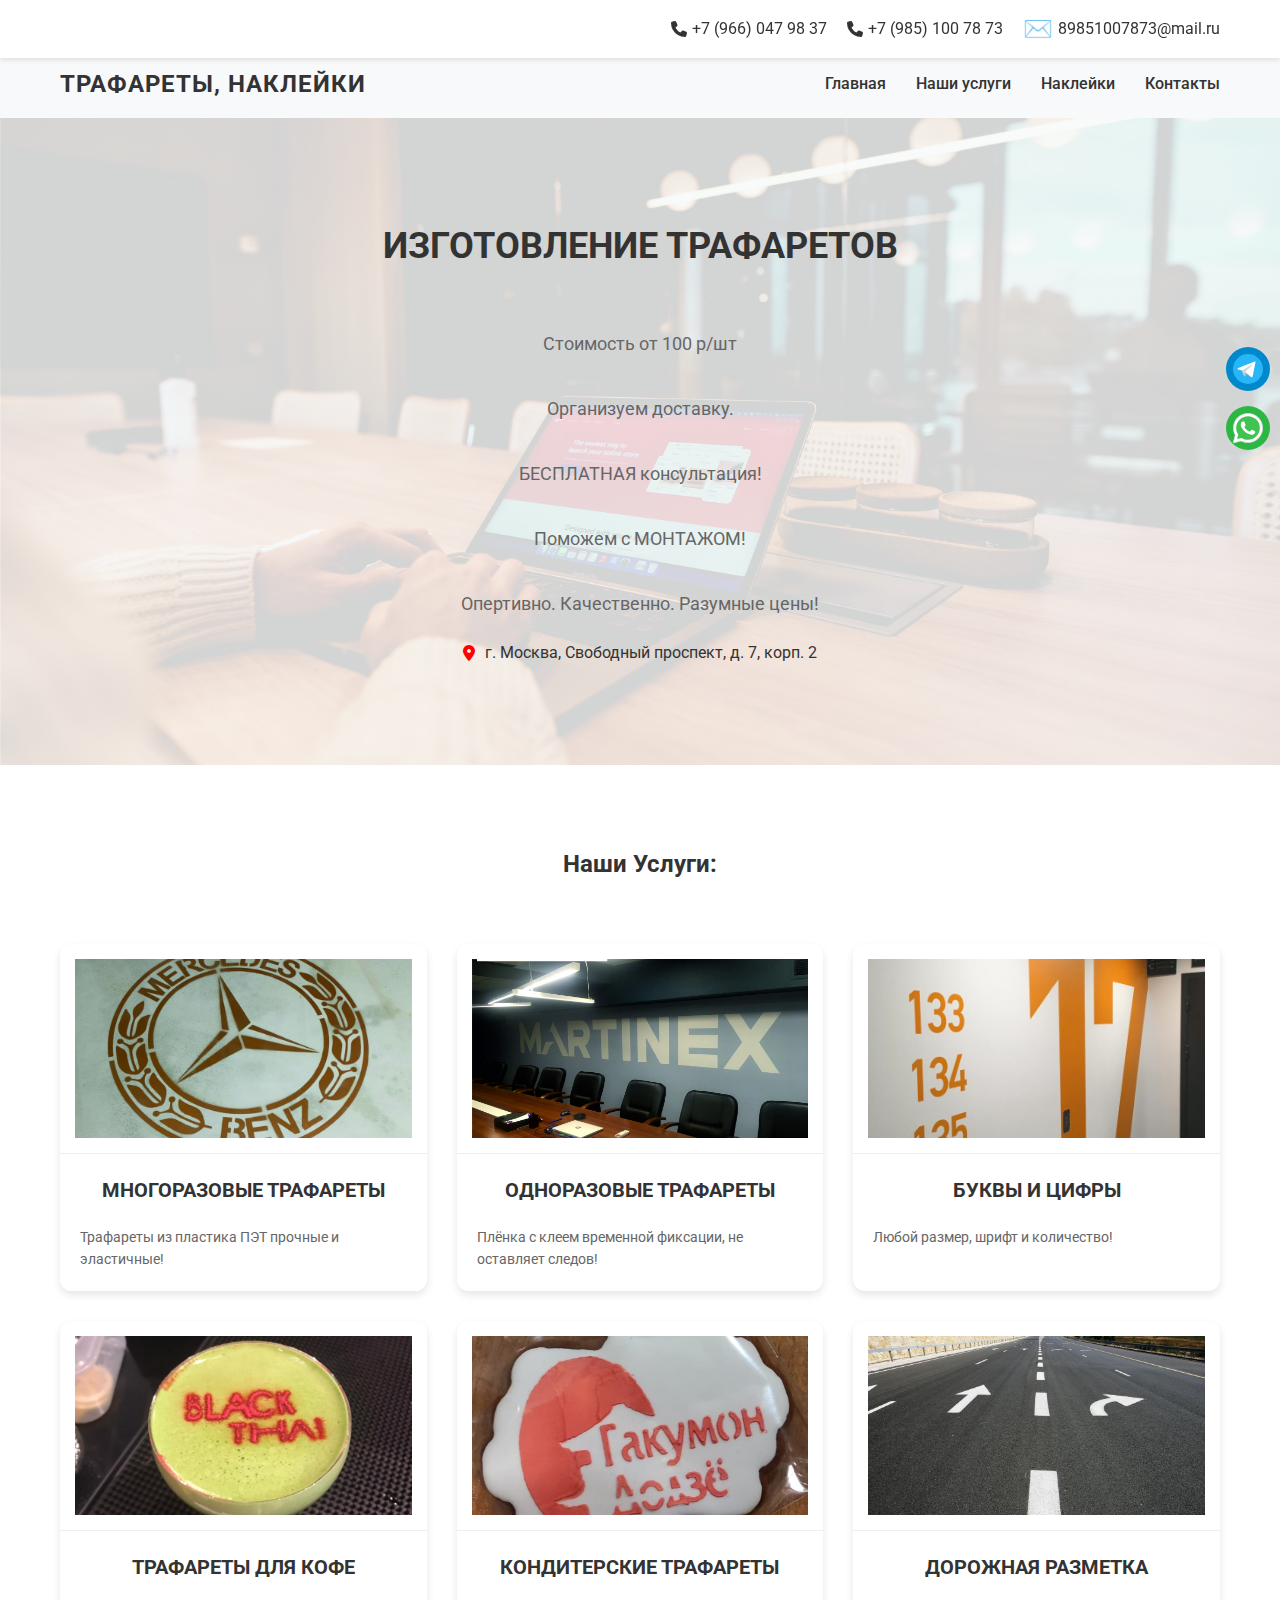
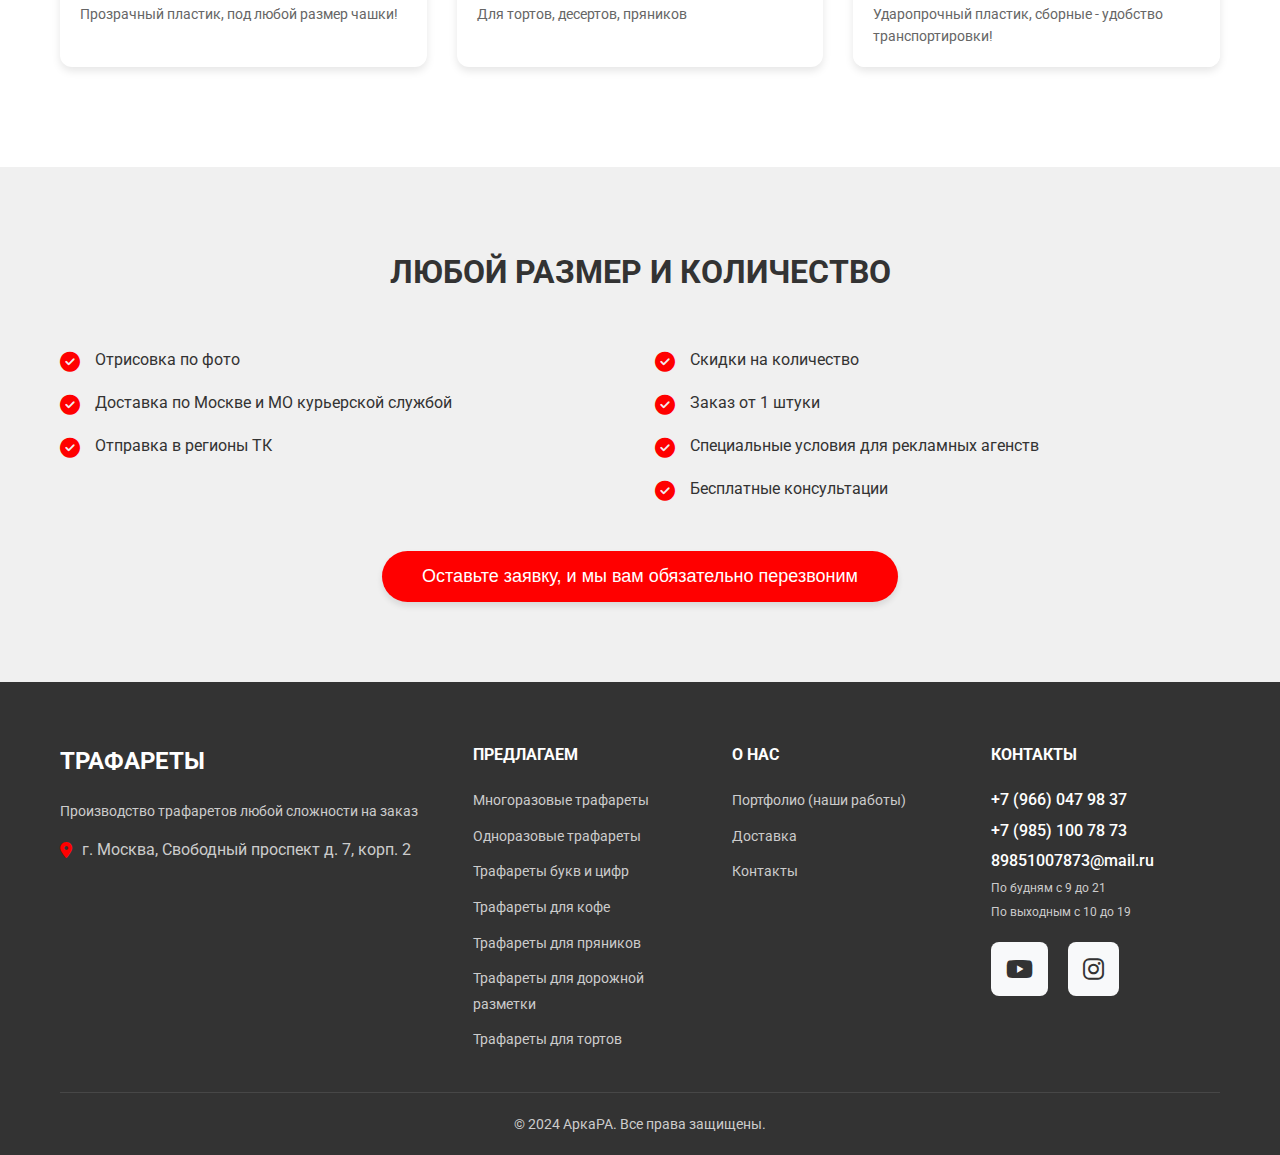
<file: index.html>
<!DOCTYPE html>
<html lang="ru">

<head>
    <meta charset="UTF-8">
    <meta name="viewport" content="width=device-width, initial-scale=1.0">
    <title>Изготовление трафаретов, наклеек на заказ</title>
    <!-- SEO Meta Tags -->
    <meta name="description" content="Изготовление трафаретов, наклеек на заказ">
    <meta name="keywords" content="Изготовление трафаретов, наклеек на заказ">
    <meta name="robots" content="index, follow">
    <!-- Open Graph Tags -->

    <!-- Font Awesome for icons -->
    <link rel="stylesheet" href="https://cdnjs.cloudflare.com/ajax/libs/font-awesome/6.5.1/css/all.min.css">
    <!-- Google Fonts -->
    <link href="https://fonts.googleapis.com/css2?family=Roboto:wght@300;400;500;700&display=swap" rel="stylesheet">
    <!-- Custom CSS -->
    <link rel="stylesheet" href="styles.css">
</head>

<body>
    <!-- Header -->
    <header class="header">
        <div class="container">
            <div class="contact-info">
                <a href="tel:+79660479837" class="contact-item">
                    <i class="fas fa-phone"></i>
                    +7 (966) 047 98 37
                </a>
                <a href="tel:+79851007873" class="contact-item">
                    <i class="fas fa-phone"></i>
                    +7 (985) 100 78 73
                </a>
                <a href="mailto:89851007873@mail.ru" class="contact-item">
                    <span style="display: inline-block; font-size: 24px; color: #000000;">✉️</span>
                    89851007873@mail.ru
                </a>


            </div>
        </div>
    </header>

    <!-- Navigation -->
    <nav class="nav">
        <div class="container">
            <div class="logo">ТРАФАРЕТЫ, НАКЛЕЙКИ</div>
            <button class="nav-toggle" aria-label="Открыть меню">
                <i class="fas fa-bars nav-hamburger"></i>
            </button>
            <ul class="nav-menu">
                <li><a href="#home">Главная</a></li>
                <li><a href="#categories">Наши услуги</a></li>
                <li><a href="https://reklamaleader.ru/plotter/index.html">Наклейки</a></li>
                <li><a href="#contact">Контакты</a></li>
                <li class="nav-menu__icons-mobile">
                    <a href="tel:+79660479837" class="contact-item">
                        <i class="fas fa-phone"></i>
                        +7 (966) 047 98 37
                    </a>
                </li>
                <li class="nav-menu__icons-mobile">
                    <a href="tel:+79851007873" class="contact-item">
                        <i class="fas fa-phone"></i>
                        +7 (985) 100 78 73
                    </a>
                </li>
                <li class="nav-menu__icons-mobile">
                    <a href="mailto:89851007873@mail.ru" class="contact-item">
                        <span style="display: inline-block; font-size: 24px; color: #000000;">✉️</span>
                        89851007873@mail.ru
                    </a>
                </li>

            </ul>
        </div>
    </nav>

    <!-- Main Content -->
    <main>
        <!-- Hero Section -->
        <section id="home" class="hero">
            <div class="container">
                <h1> ИЗГОТОВЛЕНИЕ ТРАФАРЕТОВ</h1>
                <!-- Section's title goes here -->
                <p><br> Стоимость от 100 р/шт<br><br>Организуем доставку.<br><br>БЕСПЛАТНАЯ консультация!<br><br>
                    Поможем с МОНТАЖОМ!<br><br>Опертивно. Качественно. Разумные цены!<br></p>
                <div class="address">
                    <i class="fas fa-map-marker-alt"></i>
                    г. Москва, Свободный проспект, д. 7, корп. 2
                </div>
            </div>
        </section>

        <!-- Categories Section -->
        <section id="categories" class="categories">
            <div class="container">
                <h2>Наши Услуги:</h2>
                <div class="category-grid">
                    <!-- Категория: Брендовые куклы -->
                    <!-- TODO: Заменить изображение на реальное фото брендовых кукол -->
                    <a href="1.html" class="category-card">
                        <img src="src/1.jpg" alt="Трафареты из пластика">
                        <h3>МНОГОРАЗОВЫЕ ТРАФАРЕТЫ</h3>
                        <p>Трафареты из пластика ПЭТ прочные и эластичные!</p>
                    </a>

                    <!-- Категория: Механизированные куклы -->
                    <!-- TODO: Заменить изображение на реальное фото механизированных кукол (аниматроника) -->
                    <a href="2.html" class="category-card">
                        <img src="src/2.jpg" alt="Трафареты из плёнки">
                        <h3>ОДНОРАЗОВЫЕ ТРАФАРЕТЫ</h3>
                        <p>Плёнка с клеем временной фиксации, не оставляет следов!</p>
                    </a>

                    <!-- Категория: Мультперсонажи -->
                    <!-- TODO: Заменить изображение на реальное фото кукол мультперсонажей -->
                    <a href="3.html" class="category-card">
                        <img src="src/3.jpg" alt="Цифры и алфавит">
                        <h3>БУКВЫ И ЦИФРЫ</h3>
                        <p>Любой размер, шрифт и количество!</p>
                    </a>

                    <!-- Категория: Куклы-животные -->
                    <!-- TODO: Заменить изображение на реальное фото кукол-животных -->
                    <a href="4.html" class="category-card">
                        <img src="src/4.jpg" alt="Трафареты для кофе">
                        <h3>ТРАФАРЕТЫ ДЛЯ КОФЕ</h3>
                        <p>Прозрачный пластик, под любой размер чашки!</p>
                    </a>

                    <!-- Категория: Куклы-животные -->
                    <!-- TODO: Заменить изображение на реальное фото кукол-животных -->
                    <a href="5.html" class="category-card">
                        <img src="src/5.jpg" alt="Трафареты для тортов">
                        <h3>КОНДИТЕРСКИЕ ТРАФАРЕТЫ</h3>
                        <p>Для тортов, десертов, пряников</p>
                    </a>

                    <!-- Категория: Куклы-предметы -->
                    <!-- TODO: Заменить изображение на реальное фото кукол-предметов -->
                    <a href="6.html" class="category-card">
                        <img src="src/6.jpg" alt="Трафареты для дорожной разметки">
                        <h3>ДОРОЖНАЯ РАЗМЕТКА</h3>
                        <p>Ударопрочный пластик, сборные - удобство транспортировки!</p>
                    </a>
                </div>
            </div>
        </section>

        <!-- Features Section -->
        <section class="features">
            <div class="container">
                <h2>ЛЮБОЙ РАЗМЕР И КОЛИЧЕСТВО</h2>
                <div class="features-grid">
                    <div class="features-column">
                        <div class="feature-item">
                            <i class="fas fa-check-circle"></i>
                            <p>Отрисовка по фото</p>
                        </div>
                        <div class="feature-item">
                            <i class="fas fa-check-circle"></i>
                            <p>Доставка по Москве и МО курьерской службой</p>
                        </div>
                        <div class="feature-item">
                            <i class="fas fa-check-circle"></i>
                            <p>Отправка в регионы ТК</p>
                        </div>
                    </div>
                    <div class="features-column">
                        <div class="feature-item">
                            <i class="fas fa-check-circle"></i>
                            <p>Скидки на количество</p>
                        </div>
                        <div class="feature-item">
                            <i class="fas fa-check-circle"></i>
                            <p>Заказ от 1 штуки</p>
                        </div>
                        <div class="feature-item">
                            <i class="fas fa-check-circle"></i>
                            <p>Специальные условия для рекламных агенств</p>
                        </div>
                        <div class="feature-item">
                            <i class="fas fa-check-circle"></i>
                            <p>Бесплатные консультации</p>
                        </div>
                    </div>
                </div>
                <div class="features-cta">
                    <button class="btn-cta" id="openModal">Оставьте заявку, и мы вам обязательно перезвоним</button>
                </div>
            </div>
        </section>

        <!-- Modal Window -->
        <div class="modal" id="contactModal">
            <div class="modal-content">
                <span class="close-modal">&times;</span>
                <h2>Оставить заявку</h2>
                <form id="modalForm" class="contact-form" action="/send_mail.php" method="post">
                    <div class="form-group">
                        <label for="modalName">Имя</label>
                        <input type="text" id="modalName" name="name" placeholder="Иван Иванов" required>
                    </div>
                    <div class="form-group">
                        <label for="modalEmail">Номер телефона</label>
                        <input type="tel" id="modalEmail" name="phone" placeholder="+7(___)___-__-__" required>
                    </div>
                    <div class="form-group">
                        <label for="modalComment">Сообщение</label>
                        <textarea id="modalComment" name="comment" rows="4" placeholder="Ваш вопрос?"
                            required></textarea>
                    </div>
                    <button type="submit" class="btn">Отправить</button>
                </form>
            </div>
        </div>

        <ul class="social-buttons">
            <a href="https://t.me/+79660479837" class="social-button button-telegram">
                <img src="src/tg.svg" alt="">

            </a>
            <a href="https://wa.me/+79851007873" class="social-button button-whatsapp">
                <img src="src/whatsapp.svg" alt="">

            </a>
        </ul>
    </main>

    <!-- Footer -->
    <footer class="footer">
        <div class="container">
            <div class="footer-content">
                <div class="footer-info">
                    <div class="footer-logo">
                        <h3>ТРАФАРЕТЫ</h3>
                    </div>
                    <div class="footer-description">
                        <p>Производство трафаретов любой сложности на заказ</p>
                        <div class="footer-address">
                            <i class="fas fa-map-marker-alt"></i>
                            г. Москва, Свободный проспект д. 7, корп. 2
                        </div>
                    </div>
                </div>
                <div class="footer-menu">
                    <div class="footer-section">
                        <h4>ПРЕДЛАГАЕМ</h4>
                        <ul>
                            <li><a href="1.html">Многоразовые трафареты</a></li>
                            <li><a href="2.html">Одноразовые трафареты</a></li>
                            <li><a href="3.html">Трафареты букв и цифр</a></li>
                            <li><a href="4.html">Трафареты для кофе</a></li>
                            <li><a href="5.html">Трафареты для пряников</a></li>
                            <li><a href="6.html">Трафареты для дорожной разметки</a></li>
                            <li><a href="5.html">Трафареты для тортов</a></li>
                        </ul>
                    </div>
                    <div class="footer-section">
                        <h4>О НАС</h4>
                        <ul>
                            <li><a href="#">Портфолио (наши работы)</a></li>
                            <li><a href="#">Доставка</a></li>
                            <li><a href="#">Контакты</a></li>
                        </ul>
                    </div>
                    <div class="footer-section">
                        <h4>КОНТАКТЫ</h4>
                        <div class="footer-contacts">
                            <p><a href="tel:+79660483367">+7 (966) 047 98 37</a></p>
                            <p><a href="tel:+79851007873">+7 (985) 100 78 73</a></p>
                            <p><a href="mailto:+79851007873">89851007873@mail.ru</a></p>
                            <p class="work-hours">По будням с 9 до 21</p>
                            <p class="work-hours">По выходным с 10 до 19</p>
                        </div>
                        <div class="social-links">
                            <a href="#" class="social-link"><i class="fab fa-youtube"></i></a>
                            <a href="#" class="social-link"><i class="fab fa-instagram"></i></a>
                        </div>
                    </div>
                </div>
            </div>
            <div class="footer-bottom">
                <p>&copy; 2024 АркаРА. Все права защищены.</p>
            </div>
        </div>
    </footer>

    <!-- Custom JavaScript -->
    <script src="script.js"></script>
    <script src="contact-form.js"></script>
    <!-- Yandex.Metrika counter -->
    <script type="text/javascript">
        (function (m, e, t, r, i, k, a) {
            m[i] = m[i] || function () { (m[i].a = m[i].a || []).push(arguments) };
            m[i].l = 1 * new Date();
            for (var j = 0; j < document.scripts.length; j++) { if (document.scripts[j].src === r) { return; } }
            k = e.createElement(t), a = e.getElementsByTagName(t)[0], k.async = 1, k.src = r, a.parentNode.insertBefore(k, a)
        })
            (window, document, "script", "https://mc.yandex.ru/metrika/tag.js", "ym");

        ym(93886890, "init", {
            clickmap: true,
            trackLinks: true,
            accurateTrackBounce: true,
            webvisor: true,
            ecommerce: "dataLayer"
        });
    </script>
    <noscript>
        <div><img src="https://mc.yandex.ru/watch/93886890" style="position:absolute; left:-9999px;" alt="" /></div>
    </noscript>
    <!-- /Yandex.Metrika counter -->
</body>

</html>
</file>
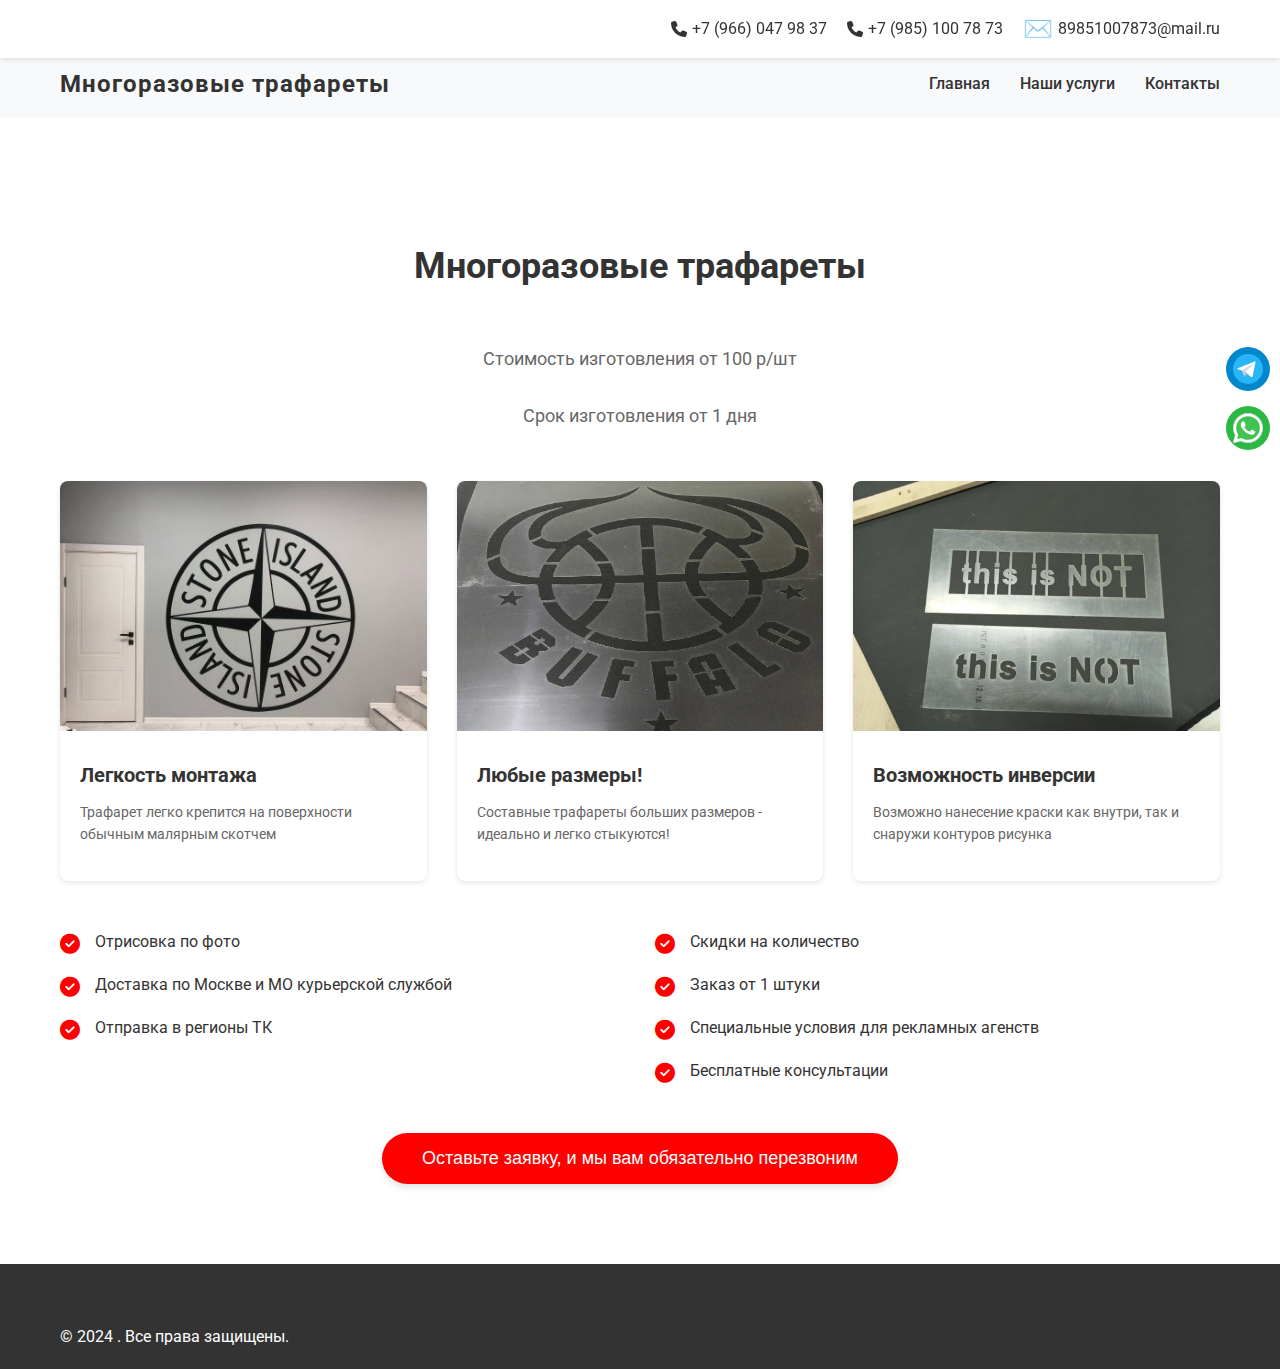
<file: 1.html>
<!DOCTYPE html>
<html lang="ru">

<head>
    <meta charset="UTF-8">
    <meta name="viewport" content="width=device-width, initial-scale=1.0">
    <title>Многоразовые трафареты</title>
    <!-- SEO Meta Tags -->
    <meta name="description"
        content="Изготовление брендовых ростовых кукол для вашей компании. Создаем маскоты с учетом фирменного стиля. Качественные материалы, быстрые сроки изготовления.">
    <meta name="keywords"
        content="брендовые ростовые куклы, корпоративный маскот, ростовая кукла для компании, заказать маскота">
    <!-- Font Awesome for icons -->
    <link rel="stylesheet" href="https://cdnjs.cloudflare.com/ajax/libs/font-awesome/6.5.1/css/all.min.css">
    <!-- Google Fonts -->
    <link href="https://fonts.googleapis.com/css2?family=Roboto:wght@300;400;500;700&display=swap" rel="stylesheet">
    <!-- Custom CSS -->
    <link rel="stylesheet" href="styles.css">
    <style>
        /* Additional styles for category page */
        .category-detail {
            padding: 120px 0 80px;
        }

        .category-header {
            text-align: center;
            margin-bottom: 50px;
        }

        .product-grid {
            display: grid;
            grid-template-columns: repeat(auto-fit, minmax(300px, 1fr));
            gap: 30px;
            margin-bottom: 50px;
        }

        .product-card {
            background: #fff;
            border-radius: 8px;
            overflow: hidden;
            box-shadow: 0 2px 5px rgba(0, 0, 0, 0.1);
        }

        .product-card img {
            width: 100%;
            height: 250px;
            object-fit: cover;
        }

        .product-info {
            padding: 20px;
        }

        .product-info h3 {
            margin-bottom: 10px;
        }

        .product-info p {
            color: #666;
            margin-bottom: 15px;
        }

        .back-link {
            display: inline-block;
            margin-bottom: 30px;
            color: #007bff;
            text-decoration: none;
        }

        .back-link:hover {
            text-decoration: underline;
        }
    </style>
</head>

<body>
    <!-- Header -->
    <header class="header">
        <div class="container">
            <div class="contact-info">
                <a href="tel:+79660479837" class="contact-item">
                    <i class="fas fa-phone"></i>
                    +7 (966) 047 98 37
                </a>
                <a href="tel:+79851007873" class="contact-item">
                    <i class="fas fa-phone"></i>
                    +7 (985) 100 78 73
                </a>
                <a href="mailto:89851007873@mail.ru" class="contact-item">
                    <span style="display: inline-block; font-size: 24px; color: #000000;">✉️</span>
                    89851007873@mail.ru
                </a>

            </div>
        </div>
    </header>

    <!-- Navigation -->
    <nav class="nav">
        <div class="container">
            <div class="logo">Многоразовые трафареты</div>
            <button class="nav-toggle" aria-label="Открыть меню">
                <i class="fas fa-bars nav-hamburger"></i>
            </button>
            <ul class="nav-menu">
                <li><a href="index.html">Главная</a></li>
                <li><a href="index.html#categories">Наши услуги</a></li>
                <li><a href="contacts.html">Контакты</a></li>
                <li class="nav-menu__icons-mobile">
                    <a href="tel:+79660479837" class="contact-item">
                        <i class="fas fa-phone"></i>
                        +7 (966) 047 98 37
                    </a>
                </li>
                <li class="nav-menu__icons-mobile">
                    <a href="tel:+79851007873" class="contact-item">
                        <i class="fas fa-phone"></i>
                        +7 (985) 100 78 73
                    </a>
                </li>
                <li class="nav-menu__icons-mobile">
                    <a href="mailto:89851007873@mail.ru" class="contact-item">
                        <span style="display: inline-block; font-size: 24px; color: #000000;">✉️</span>
                        89851007873@mail.ru
                    </a>
                </li>

            </ul>
        </div>
    </nav>

    <!-- Main Content -->
    <main>
        <section class="category-page">
            <div class="container">
                <div class="category-header">
                    <h1>Многоразовые трафареты</h1>
                    <p class="category-description">
                        <br> Стоимость изготовления от 100 р/шт</br>
                        <br> Срок изготовления от 1 дня</br>
                    </p>
                </div>

                <div class="product-grid">
                    <!-- TODO: Заменить все изображения на реальные фото брендовых кукол -->
                    <div class="product-card">
                        <img src="src/1_1.jpg" alt="Механизированные куклы">
                        <div class="product-info">
                            <h3>Легкость монтажа</h3>
                            <p>Трафарет легко крепится на поверхности обычным малярным скотчем</p>
                        </div>
                    </div>

                    <div class="product-card">
                        <img src="src/1_2.png" alt="Механизированные куклы">
                        <div class="product-info">
                            <h3>Любые размеры!</h3>
                            <p>Составные трафареты больших размеров - идеально и легко стыкуются!</p>
                        </div>
                    </div>

                    <div class="product-card">
                        <img src="src/1_3.png" alt="Механизированные куклы">
                        <div class="product-info">
                            <h3>Возможность инверсии</h3>
                            <p>Возможно нанесение краски как внутри, так и снаружи контуров рисунка</p>
                        </div>
                    </div>
                </div>

                <div class="features-grid">
                    <div class="features-column">
                        <div class="feature-item">
                            <i class="fas fa-check-circle"></i>
                            <p>Отрисовка по фото</p>
                        </div>
                        <div class="feature-item">
                            <i class="fas fa-check-circle"></i>
                            <p>Доставка по Москве и МО курьерской службой</p>
                        </div>
                        <div class="feature-item">
                            <i class="fas fa-check-circle"></i>
                            <p>Отправка в регионы ТК</p>
                        </div>
                    </div>
                    <div class="features-column">
                        <div class="feature-item">
                            <i class="fas fa-check-circle"></i>
                            <p>Скидки на количество</p>
                        </div>
                        <div class="feature-item">
                            <i class="fas fa-check-circle"></i>
                            <p>Заказ от 1 штуки</p>
                        </div>
                        <div class="feature-item">
                            <i class="fas fa-check-circle"></i>
                            <p>Специальные условия для рекламных агенств</p>
                        </div>
                        <div class="feature-item">
                            <i class="fas fa-check-circle"></i>
                            <p>Бесплатные консультации</p>
                        </div>
                    </div>
                </div>

                <div class="features-cta">
                    <button class="btn-cta" id="openModal">Оставьте заявку, и мы вам обязательно перезвоним</button>
                </div>
            </div>
        </section>

        <!-- Modal Window -->
        <div class="modal" id="contactModal">
            <div class="modal-content">
                <span class="close-modal">&times;</span>
                <h2>Оставить заявку</h2>
                <form id="modalForm" class="contact-form" action="/send_mail.php" method="post">
                    <div class="form-group">
                        <label for="modalName">Имя</label>
                        <input type="text" id="modalName" name="name" placeholder="Иван Иванов" required>
                    </div>
                    <div class="form-group">
                        <label for="modalEmail">Номер телефона</label>
                        <input type="tel" id="modalEmail" name="phone" placeholder="+7(___)___-__-__" required>
                    </div>
                    <div class="form-group">
                        <label for="modalComment">Сообщение</label>
                        <textarea id="modalComment" name="comment" rows="4" placeholder="Ваш вопрос?"
                            required></textarea>
                    </div>
                    <button type="submit" class="btn">Отправить</button>
                </form>
            </div>
        </div>

        <ul class="social-buttons">
            <a href="https://t.me/+79660479837" class="social-button button-telegram">
                <img src="src/tg.svg" alt="">

            </a>
            <a href="https://wa.me/+79851007873" class="social-button button-whatsapp">
                <img src="src/whatsapp.svg" alt="">

            </a>
        </ul>
    </main>

    <!-- Footer -->
    <footer class="footer">
        <div class="container">
            <p>&copy; 2024 . Все права защищены.</p>
        </div>
    </footer>

    <!-- Custom JavaScript -->
    <script src="script.js"></script>
    <script src="contact-form.js"></script>
    <!-- Yandex.Metrika counter -->
    <script type="text/javascript">
        (function (m, e, t, r, i, k, a) {
            m[i] = m[i] || function () { (m[i].a = m[i].a || []).push(arguments) };
            m[i].l = 1 * new Date();
            for (var j = 0; j < document.scripts.length; j++) { if (document.scripts[j].src === r) { return; } }
            k = e.createElement(t), a = e.getElementsByTagName(t)[0], k.async = 1, k.src = r, a.parentNode.insertBefore(k, a)
        })
            (window, document, "script", "https://mc.yandex.ru/metrika/tag.js", "ym");

        ym(93886890, "init", {
            clickmap: true,
            trackLinks: true,
            accurateTrackBounce: true,
            webvisor: true,
            ecommerce: "dataLayer"
        });
    </script>
    <noscript>
        <div><img src="https://mc.yandex.ru/watch/93886890" style="position:absolute; left:-9999px;" alt="" /></div>
    </noscript>
    <!-- /Yandex.Metrika counter -->
</body>

</html>
</file>
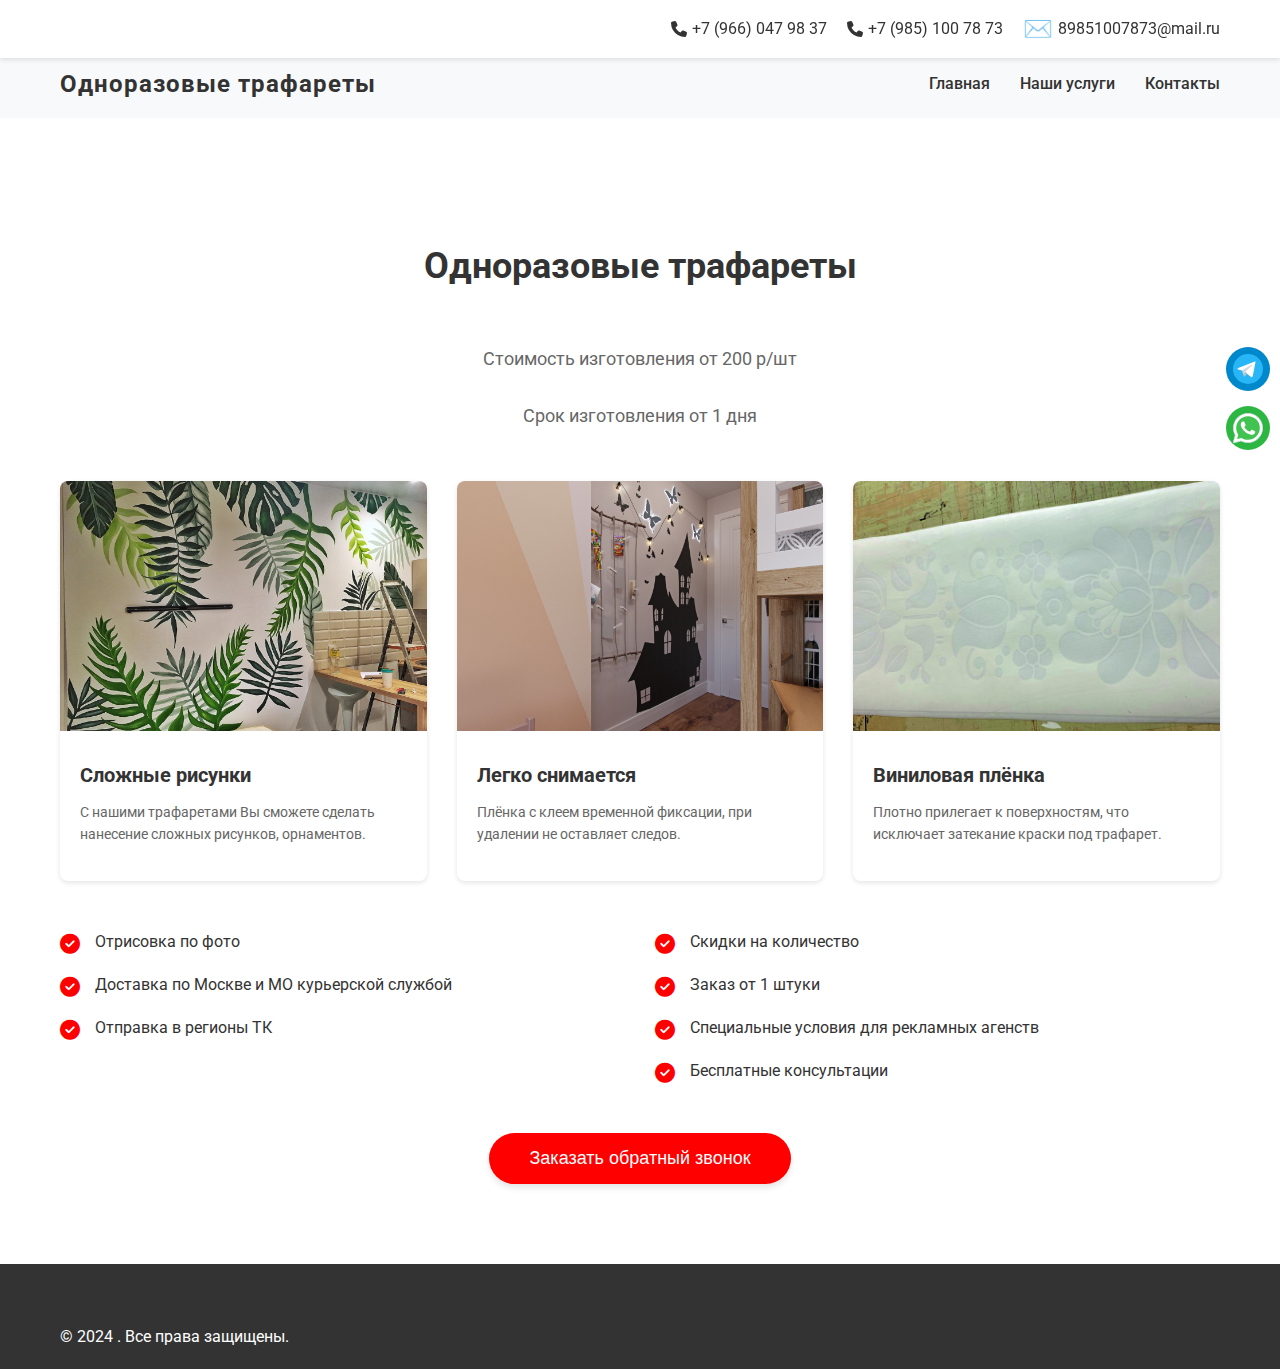
<file: 2.html>
<!DOCTYPE html>
<html lang="ru">

<head>
    <meta charset="UTF-8">
    <meta name="viewport" content="width=device-width, initial-scale=1.0">
    <title>Одноразовые трафареты</title>
    <!-- SEO Meta Tags -->
    <meta name="description" content="Изготовление трафаретов, наклеек на заказ">
    <meta name="keywords" content="Изготовление трафаретов, наклеек на заказ">
    <!-- Font Awesome for icons -->
    <link rel="stylesheet" href="https://cdnjs.cloudflare.com/ajax/libs/font-awesome/6.5.1/css/all.min.css">
    <!-- Google Fonts -->
    <link href="https://fonts.googleapis.com/css2?family=Roboto:wght@300;400;500;700&display=swap" rel="stylesheet">
    <!-- Custom CSS -->
    <link rel="stylesheet" href="styles.css">
    <style>
        /* Additional styles for category page */
        .category-detail {
            padding: 120px 0 80px;
        }

        .category-header {
            text-align: center;
            margin-bottom: 50px;
        }

        .product-grid {
            display: grid;
            grid-template-columns: repeat(auto-fit, minmax(300px, 1fr));
            gap: 30px;
            margin-bottom: 50px;
        }

        .product-card {
            background: #fff;
            border-radius: 8px;
            overflow: hidden;
            box-shadow: 0 2px 5px rgba(0, 0, 0, 0.1);
        }

        .product-card img {
            width: 100%;
            height: 250px;
            object-fit: cover;
        }

        .product-info {
            padding: 20px;
        }

        .product-info h3 {
            margin-bottom: 10px;
        }

        .product-info p {
            color: #666;
            margin-bottom: 15px;
        }

        .back-link {
            display: inline-block;
            margin-bottom: 30px;
            color: #007bff;
            text-decoration: none;
        }

        .back-link:hover {
            text-decoration: underline;
        }
    </style>
</head>

<body>
    <!-- Header -->
    <header class="header">
        <div class="container">
            <div class="contact-info">
                <a href="tel:+79660479837" class="contact-item">
                    <i class="fas fa-phone"></i>
                    +7 (966) 047 98 37
                </a>
                <a href="tel:+79851007873" class="contact-item">
                    <i class="fas fa-phone"></i>
                    +7 (985) 100 78 73
                </a>
                <a href="mailto:89851007873@mail.ru" class="contact-item">
                    <span style="display: inline-block; font-size: 24px; color: #000000;">✉️</span>
                    89851007873@mail.ru
                </a>

            </div>
        </div>
    </header>

    <!-- Navigation -->
    <nav class="nav">
        <div class="container">
            <div class="logo">Одноразовые трафареты</div>
            <button class="nav-toggle" aria-label="Открыть меню">
                <i class="fas fa-bars nav-hamburger"></i>
            </button>
            <ul class="nav-menu">
                <li><a href="index.html">Главная</a></li>
                <li><a href="index.html#categories">Наши услуги</a></li>
                <li><a href="contacts.html">Контакты</a></li>
                <li class="nav-menu__icons-mobile">
                    <a href="tel:+79660479837" class="contact-item">
                        <i class="fas fa-phone"></i>
                        +7 (966) 047 98 37
                    </a>
                </li>
                <li class="nav-menu__icons-mobile">
                    <a href="tel:+79851007873" class="contact-item">
                        <i class="fas fa-phone"></i>
                        +7 (985) 100 78 73
                    </a>
                </li>
                <li class="nav-menu__icons-mobile">
                    <a href="mailto:89851007873@mail.ru" class="contact-item">
                        <span style="display: inline-block; font-size: 24px; color: #000000;">✉️</span>
                        89851007873@mail.ru
                    </a>
                </li>

            </ul>
        </div>
    </nav>


    <!-- Main Content -->
    <main>
        <section class="category-page">
            <div class="container">
                <div class="category-header">
                    <h1>Одноразовые трафареты </h1>
                    <p class="category-description">
                        <br> Стоимость изготовления от 200 р/шт</br>
                        <br> Срок изготовления от 1 дня</br>
                    </p>
                </div>

                <div class="product-grid">
                    <!-- TODO: Заменить все изображения на реальные фото брендовых кукол -->
                    <div class="product-card">
                        <img src="src/2_1.jpg" alt="Одноразовые трафареты">
                        <div class="product-info">
                            <h3>Сложные рисунки</h3>
                            <p>С нашими трафаретами Вы сможете сделать нанесение сложных рисунков, орнаментов.</p>
                        </div>
                    </div>

                    <div class="product-card">
                        <img src="src/2_2.jpg" alt="Одноразовые трафареты">
                        <div class="product-info">
                            <h3>Легко снимается</h3>
                            <p>Плёнка с клеем временной фиксации, при удалении не оставляет следов.</p>
                        </div>
                    </div>

                    <div class="product-card">
                        <img src="src/2_3.jpg" alt="Одноразовые трафареты">
                        <div class="product-info">
                            <h3>Виниловая плёнка</h3>
                            <p>Плотно прилегает к поверхностям, что исключает затекание краски под трафарет.</p>
                        </div>
                    </div>
                </div>

                <div class="features-grid">
                    <div class="features-column">
                        <div class="feature-item">
                            <i class="fas fa-check-circle"></i>
                            <p>Отрисовка по фото</p>
                        </div>
                        <div class="feature-item">
                            <i class="fas fa-check-circle"></i>
                            <p>Доставка по Москве и МО курьерской службой</p>
                        </div>
                        <div class="feature-item">
                            <i class="fas fa-check-circle"></i>
                            <p>Отправка в регионы ТК</p>
                        </div>
                    </div>
                    <div class="features-column">
                        <div class="feature-item">
                            <i class="fas fa-check-circle"></i>
                            <p>Скидки на количество</p>
                        </div>
                        <div class="feature-item">
                            <i class="fas fa-check-circle"></i>
                            <p>Заказ от 1 штуки</p>
                        </div>
                        <div class="feature-item">
                            <i class="fas fa-check-circle"></i>
                            <p>Специальные условия для рекламных агенств</p>
                        </div>
                        <div class="feature-item">
                            <i class="fas fa-check-circle"></i>
                            <p>Бесплатные консультации</p>
                        </div>
                    </div>
                </div>

                <div class="category-cta">
                    <button class="btn-cta" id="openModal">Заказать обратный звонок</button>
                </div>
            </div>
        </section>
    </main>

    <!-- Modal Window -->
    <div class="modal" id="contactModal">
        <div class="modal-content">
            <span class="close-modal">&times;</span>
            <h2>Оставить заявку</h2>
            <form id="modalForm" class="contact-form" action="/send_mail.php" method="post">
                <div class="form-group">
                    <label for="modalName">Имя</label>
                    <input type="text" id="modalName" name="name" placeholder="Иван Иванов" required>
                </div>
                <div class="form-group">
                    <label for="modalEmail">Номер телефона</label>
                    <input type="tel" id="modalEmail" name="phone" placeholder="+7(___)___-__-__" required>
                </div>
                <div class="form-group">
                    <label for="modalComment">Сообщение</label>
                    <textarea id="modalComment" name="comment" rows="4" placeholder="Ваш вопрос?" required></textarea>
                </div>
                <button type="submit" class="btn">Отправить</button>
            </form>
        </div>
    </div>

    <ul class="social-buttons">
        <a href="https://t.me/+79660479837" class="social-button button-telegram">
            <img src="src/tg.svg" alt="">

        </a>
        <a href="https://wa.me/+79851007873" class="social-button button-whatsapp">
            <img src="src/whatsapp.svg" alt="">

        </a>
    </ul>


    <!-- Footer -->
    <footer class="footer">
        <div class="container">
            <p>&copy; 2024 . Все права защищены.</p>
        </div>
    </footer>

    <!-- Custom JavaScript -->
    <script src="script.js"></script>
    <script src="contact-form.js"></script>
    <!-- Yandex.Metrika counter -->
    <script type="text/javascript">
        (function (m, e, t, r, i, k, a) {
            m[i] = m[i] || function () { (m[i].a = m[i].a || []).push(arguments) };
            m[i].l = 1 * new Date();
            for (var j = 0; j < document.scripts.length; j++) { if (document.scripts[j].src === r) { return; } }
            k = e.createElement(t), a = e.getElementsByTagName(t)[0], k.async = 1, k.src = r, a.parentNode.insertBefore(k, a)
        })
            (window, document, "script", "https://mc.yandex.ru/metrika/tag.js", "ym");

        ym(93886890, "init", {
            clickmap: true,
            trackLinks: true,
            accurateTrackBounce: true,
            webvisor: true,
            ecommerce: "dataLayer"
        });
    </script>
    <noscript>
        <div><img src="https://mc.yandex.ru/watch/93886890" style="position:absolute; left:-9999px;" alt="" /></div>
    </noscript>
    <!-- /Yandex.Metrika counter -->
</body>

</html>
</file>
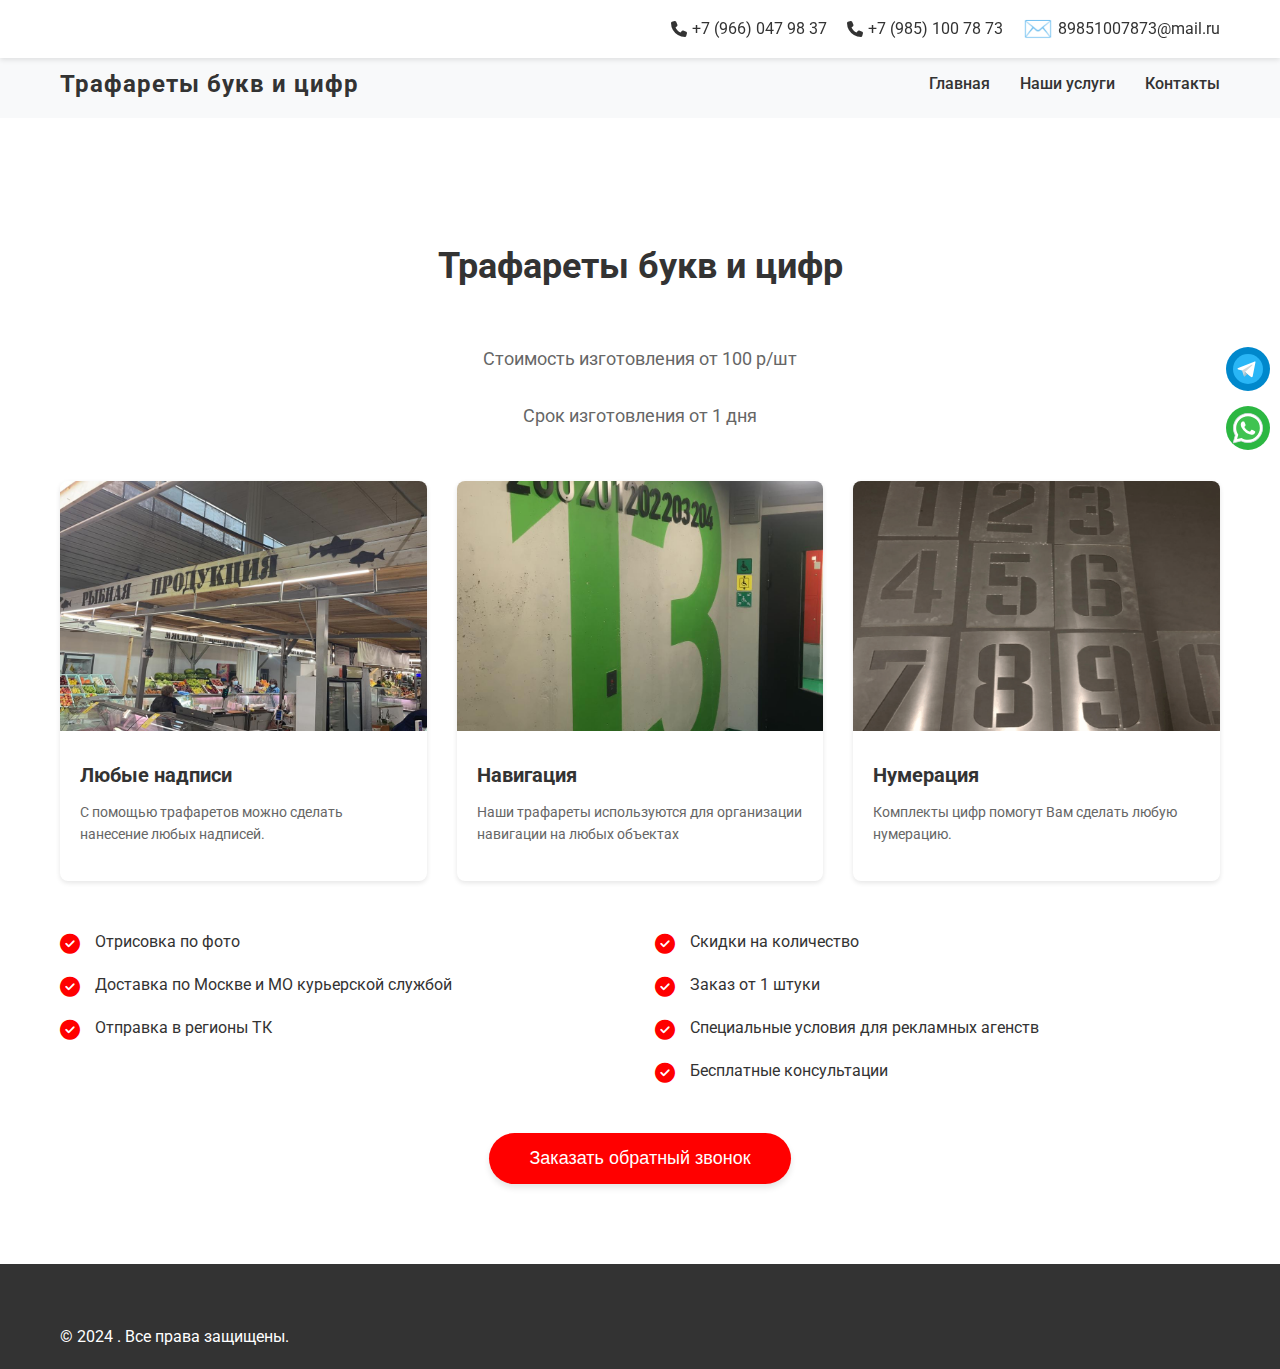
<file: 3.html>
<!DOCTYPE html>
<html lang="ru">

<head>
    <meta charset="UTF-8">
    <meta name="viewport" content="width=device-width, initial-scale=1.0">
    <title>Трафареты букв и цифр</title>
    <!-- SEO Meta Tags -->
    <meta name="description" content="Изготовление трафаретов, наклеек на заказ">
    <meta name="keywords" content="Изготовление трафаретов, наклеек на заказ">
    <!-- Font Awesome for icons -->
    <link rel="stylesheet" href="https://cdnjs.cloudflare.com/ajax/libs/font-awesome/6.5.1/css/all.min.css">
    <!-- Google Fonts -->
    <link href="https://fonts.googleapis.com/css2?family=Roboto:wght@300;400;500;700&display=swap" rel="stylesheet">
    <!-- Custom CSS -->
    <link rel="stylesheet" href="styles.css">
    <style>
        /* Additional styles for category page */
        .category-detail {
            padding: 120px 0 80px;
        }

        .category-header {
            text-align: center;
            margin-bottom: 50px;
        }

        .product-grid {
            display: grid;
            grid-template-columns: repeat(auto-fit, minmax(300px, 1fr));
            gap: 30px;
            margin-bottom: 50px;
        }

        .product-card {
            background: #fff;
            border-radius: 8px;
            overflow: hidden;
            box-shadow: 0 2px 5px rgba(0, 0, 0, 0.1);
        }

        .product-card img {
            width: 100%;
            height: 250px;
            object-fit: cover;
        }

        .product-info {
            padding: 20px;
        }

        .product-info h3 {
            margin-bottom: 10px;
        }

        .product-info p {
            color: #666;
            margin-bottom: 15px;
        }

        .back-link {
            display: inline-block;
            margin-bottom: 30px;
            color: #007bff;
            text-decoration: none;
        }

        .back-link:hover {
            text-decoration: underline;
        }
    </style>
</head>

<body>
    <!-- Header -->
    <header class="header">
        <div class="container">
            <div class="contact-info">
                <a href="tel:+79660479837" class="contact-item">
                    <i class="fas fa-phone"></i>
                    +7 (966) 047 98 37
                </a>
                <a href="tel:+79851007873" class="contact-item">
                    <i class="fas fa-phone"></i>
                    +7 (985) 100 78 73
                </a>
                <a href="mailto:89851007873@mail.ru" class="contact-item">
                    <span style="display: inline-block; font-size: 24px; color: #000000;">✉️</span>
                    89851007873@mail.ru
                </a>

            </div>
        </div>
    </header>

    <!-- Navigation -->
    <nav class="nav">
        <div class="container">
            <div class="logo">Трафареты букв и цифр </div>
            <button class="nav-toggle" aria-label="Открыть меню">
                <i class="fas fa-bars nav-hamburger"></i>
            </button>
            <ul class="nav-menu">
                <li><a href="index.html">Главная</a></li>
                <li><a href="index.html#categories">Наши услуги</a></li>
                <li><a href="contacts.html">Контакты</a></li>
                <li class="nav-menu__icons-mobile">
                    <a href="tel:+79660479837" class="contact-item">
                        <i class="fas fa-phone"></i>
                        +7 (966) 047 98 37
                    </a>
                </li>
                <li class="nav-menu__icons-mobile">
                    <a href="tel:+79851007873" class="contact-item">
                        <i class="fas fa-phone"></i>
                        +7 (985) 100 78 73
                    </a>
                </li>
                <li class="nav-menu__icons-mobile">
                    <a href="mailto:89851007873@mail.ru" class="contact-item">
                        <span style="display: inline-block; font-size: 24px; color: #000000;">✉️</span>
                        89851007873@mail.ru
                    </a>
                </li>

            </ul>
        </div>
    </nav>

    <!-- Main Content -->
    <main>
        <section class="category-page">
            <div class="container">
                <div class="category-header">
                    <h1>Трафареты букв и цифр</h1>
                    <p class="category-description">
                        <br> Стоимость изготовления от 100 р/шт</br>
                        <br> Срок изготовления от 1 дня</br>
                    </p>
                </div>

                <div class="product-grid">
                    <!-- TODO: Заменить все изображения на реальные фото брендовых кукол -->
                    <div class="product-card">
                        <img src="src/3_1.jpg" alt="Трафареты букв и цифр">
                        <div class="product-info">
                            <h3>Любые надписи</h3>
                            <p>С помощью трафаретов можно сделать нанесение любых надписей.</p>
                        </div>
                    </div>

                    <div class="product-card">
                        <img src="src/3_2.jpg" alt="Трафареты букв и цифр">
                        <div class="product-info">
                            <h3>Навигация</h3>
                            <p>Наши трафареты используются для организации навигации на любых объектах</p>
                        </div>
                    </div>

                    <div class="product-card">
                        <img src="src/3_3.png" alt="Трафареты букв и цифр">
                        <div class="product-info">
                            <h3>Нумерация</h3>
                            <p>Комплекты цифр помогут Вам сделать любую нумерацию.</p>
                        </div>
                    </div>
                </div>

                <div class="features-grid">
                    <div class="features-column">
                        <div class="feature-item">
                            <i class="fas fa-check-circle"></i>
                            <p>Отрисовка по фото</p>
                        </div>
                        <div class="feature-item">
                            <i class="fas fa-check-circle"></i>
                            <p>Доставка по Москве и МО курьерской службой</p>
                        </div>
                        <div class="feature-item">
                            <i class="fas fa-check-circle"></i>
                            <p>Отправка в регионы ТК</p>
                        </div>
                    </div>
                    <div class="features-column">
                        <div class="feature-item">
                            <i class="fas fa-check-circle"></i>
                            <p>Скидки на количество</p>
                        </div>
                        <div class="feature-item">
                            <i class="fas fa-check-circle"></i>
                            <p>Заказ от 1 штуки</p>
                        </div>
                        <div class="feature-item">
                            <i class="fas fa-check-circle"></i>
                            <p>Специальные условия для рекламных агенств</p>
                        </div>
                        <div class="feature-item">
                            <i class="fas fa-check-circle"></i>
                            <p>Бесплатные консультации</p>
                        </div>
                    </div>
                </div>

                <div class="category-cta">
                    <button class="btn-cta" id="openModal">Заказать обратный звонок</button>
                </div>
            </div>
        </section>
    </main>

    <!-- Modal Window -->
    <div class="modal" id="contactModal">
        <div class="modal-content">
            <span class="close-modal">&times;</span>
            <h2>Оставить заявку</h2>
            <form id="modalForm" class="contact-form" action="/send_mail.php" method="post">
                <div class="form-group">
                    <label for="modalName">Имя</label>
                    <input type="text" id="modalName" name="name" placeholder="Иван Иванов" required>
                </div>
                <div class="form-group">
                    <label for="modalEmail">Номер телефона</label>
                    <input type="tel" id="modalEmail" name="phone" placeholder="+7(___)___-__-__" required>
                </div>
                <div class="form-group">
                    <label for="modalComment">Сообщение</label>
                    <textarea id="modalComment" name="comment" rows="4" placeholder="Ваш вопрос?" required></textarea>
                </div>
                <button type="submit" class="btn">Отправить</button>
            </form>
        </div>
    </div>

    <ul class="social-buttons">
        <a href="https://t.me/+79660479837" class="social-button button-telegram">
            <img src="src/tg.svg" alt="">

        </a>
        <a href="https://wa.me/+79851007873" class="social-button button-whatsapp">
            <img src="src/whatsapp.svg" alt="">

        </a>
    </ul>

    <!-- Footer -->
    <footer class="footer">
        <div class="container">
            <p>&copy; 2024 . Все права защищены.</p>
        </div>
    </footer>

    <!-- Custom JavaScript -->
    <script src="script.js"></script>
    <script src="contact-form.js"></script>
    <!-- Yandex.Metrika counter -->
    <script type="text/javascript">
        (function (m, e, t, r, i, k, a) {
            m[i] = m[i] || function () { (m[i].a = m[i].a || []).push(arguments) };
            m[i].l = 1 * new Date();
            for (var j = 0; j < document.scripts.length; j++) { if (document.scripts[j].src === r) { return; } }
            k = e.createElement(t), a = e.getElementsByTagName(t)[0], k.async = 1, k.src = r, a.parentNode.insertBefore(k, a)
        })
            (window, document, "script", "https://mc.yandex.ru/metrika/tag.js", "ym");

        ym(93886890, "init", {
            clickmap: true,
            trackLinks: true,
            accurateTrackBounce: true,
            webvisor: true,
            ecommerce: "dataLayer"
        });
    </script>
    <noscript>
        <div><img src="https://mc.yandex.ru/watch/93886890" style="position:absolute; left:-9999px;" alt="" /></div>
    </noscript>
    <!-- /Yandex.Metrika counter -->
</body>

</html>
</file>
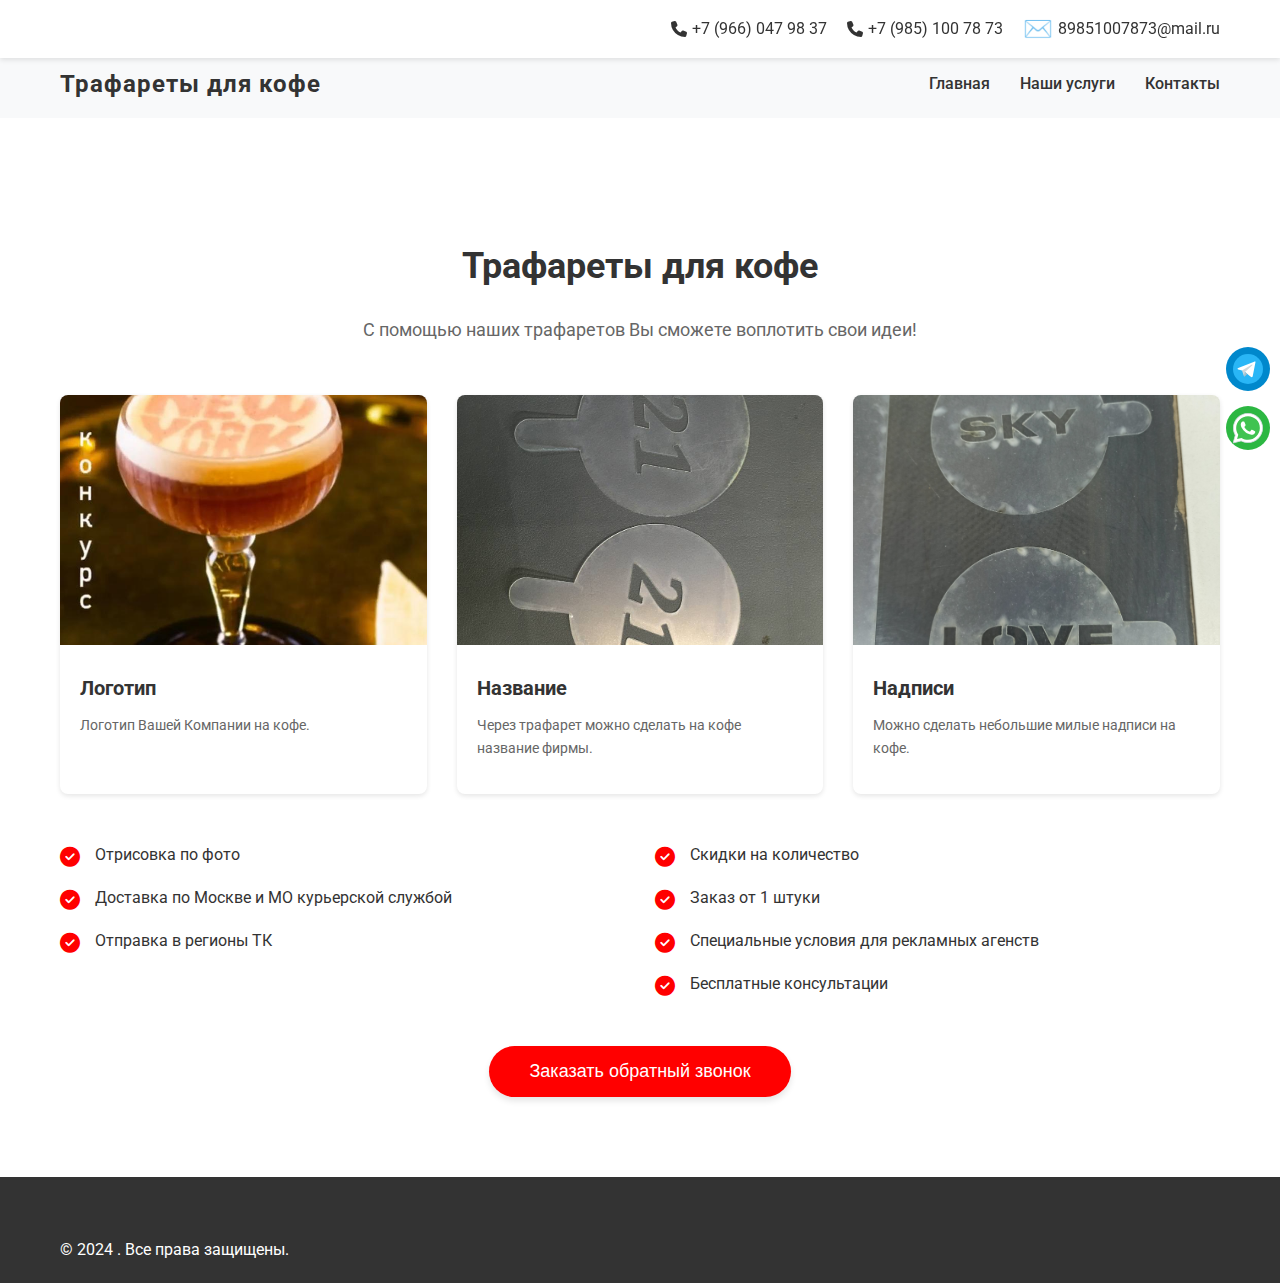
<file: 4.html>
<!DOCTYPE html>
<html lang="ru">

<head>
    <meta charset="UTF-8">
    <meta name="viewport" content="width=device-width, initial-scale=1.0">
    <title>Трафареты для кофе</title>
    <!-- SEO Meta Tags -->
    <meta name="description" content="Трафареты для кофе">
    <meta name="keywords" content="Трафареты для кофе">
    <!-- Font Awesome for icons -->
    <link rel="stylesheet" href="https://cdnjs.cloudflare.com/ajax/libs/font-awesome/6.5.1/css/all.min.css">
    <!-- Google Fonts -->
    <link href="https://fonts.googleapis.com/css2?family=Roboto:wght@300;400;500;700&display=swap" rel="stylesheet">
    <!-- Custom CSS -->
    <link rel="stylesheet" href="styles.css">
    <style>
        /* Additional styles for category page */
        .category-detail {
            padding: 120px 0 80px;
        }

        .category-header {
            text-align: center;
            margin-bottom: 50px;
        }

        .product-grid {
            display: grid;
            grid-template-columns: repeat(auto-fit, minmax(300px, 1fr));
            gap: 30px;
            margin-bottom: 50px;
        }

        .product-card {
            background: #fff;
            border-radius: 8px;
            overflow: hidden;
            box-shadow: 0 2px 5px rgba(0, 0, 0, 0.1);
        }

        .product-card img {
            width: 100%;
            height: 250px;
            object-fit: cover;
        }

        .product-info {
            padding: 20px;
        }

        .product-info h3 {
            margin-bottom: 10px;
        }

        .product-info p {
            color: #666;
            margin-bottom: 15px;
        }

        .back-link {
            display: inline-block;
            margin-bottom: 30px;
            color: #007bff;
            text-decoration: none;
        }

        .back-link:hover {
            text-decoration: underline;
        }
    </style>
</head>

<body>
    <!-- Header -->
    <header class="header">
        <div class="container">
            <div class="contact-info">
                <a href="tel:+79660479837" class="contact-item">
                    <i class="fas fa-phone"></i>
                    +7 (966) 047 98 37
                </a>
                <a href="tel:+79851007873" class="contact-item">
                    <i class="fas fa-phone"></i>
                    +7 (985) 100 78 73
                </a>
                <a href="mailto:89851007873@mail.ru" class="contact-item">
                    <span style="display: inline-block; font-size: 24px; color: #000000;">✉️</span>
                    89851007873@mail.ru
                </a>

            </div>
        </div>
    </header>

    <!-- Navigation -->
    <nav class="nav">
        <div class="container">
            <div class="logo">Трафареты для кофе </div>
            <button class="nav-toggle" aria-label="Открыть меню">
                <i class="fas fa-bars nav-hamburger"></i>
            </button>
            <ul class="nav-menu">
                <li><a href="index.html">Главная</a></li>
                <li><a href="index.html#categories">Наши услуги</a></li>
                <li><a href="contacts.html">Контакты</a></li>
                <li class="nav-menu__icons-mobile">
                    <a href="tel:+79660479837" class="contact-item">
                        <i class="fas fa-phone"></i>
                        +7 (966) 047 98 37
                    </a>
                </li>
                <li class="nav-menu__icons-mobile">
                    <a href="tel:+79851007873" class="contact-item">
                        <i class="fas fa-phone"></i>
                        +7 (985) 100 78 73
                    </a>
                </li>
                <li class="nav-menu__icons-mobile">
                    <a href="mailto:89851007873@mail.ru" class="contact-item">
                        <span style="display: inline-block; font-size: 24px; color: #000000;">✉️</span>
                        89851007873@mail.ru
                    </a>
                </li>

            </ul>
        </div>
    </nav>

    <!-- Main Content -->
    <main>
        <section class="category-page">
            <div class="container">
                <div class="category-header">
                    <h1>Трафареты для кофе</h1>
                    <p class="category-description">
                        С помощью наших трафаретов Вы сможете воплотить свои идеи!
                    </p>
                </div>

                <div class="product-grid">
                    <!-- TODO: Заменить все изображения на реальные фото брендовых кукол -->
                    <div class="product-card">
                        <img src="src/4_1.jpg" alt="Трафареты для кофе">
                        <div class="product-info">
                            <h3>Логотип</h3>
                            <p>Логотип Вашей Компании на кофе.</p>
                        </div>
                    </div>

                    <div class="product-card">
                        <img src="src/4_2.jpg" alt="Трафареты для кофе">
                        <div class="product-info">
                            <h3>Название</h3>
                            <p>Через трафарет можно сделать на кофе название фирмы.</p>
                        </div>
                    </div>

                    <div class="product-card">
                        <img src="src/4_3.jpg" alt="Трафареты для кофе">
                        <div class="product-info">
                            <h3>Надписи</h3>
                            <p>Можно сделать небольшие милые надписи на кофе.</p>
                        </div>
                    </div>
                </div>

                <div class="features-grid">
                    <div class="features-column">
                        <div class="feature-item">
                            <i class="fas fa-check-circle"></i>
                            <p>Отрисовка по фото</p>
                        </div>
                        <div class="feature-item">
                            <i class="fas fa-check-circle"></i>
                            <p>Доставка по Москве и МО курьерской службой</p>
                        </div>
                        <div class="feature-item">
                            <i class="fas fa-check-circle"></i>
                            <p>Отправка в регионы ТК</p>
                        </div>
                    </div>
                    <div class="features-column">
                        <div class="feature-item">
                            <i class="fas fa-check-circle"></i>
                            <p>Скидки на количество</p>
                        </div>
                        <div class="feature-item">
                            <i class="fas fa-check-circle"></i>
                            <p>Заказ от 1 штуки</p>
                        </div>
                        <div class="feature-item">
                            <i class="fas fa-check-circle"></i>
                            <p>Специальные условия для рекламных агенств</p>
                        </div>
                        <div class="feature-item">
                            <i class="fas fa-check-circle"></i>
                            <p>Бесплатные консультации</p>
                        </div>
                    </div>
                </div>

                <div class="category-cta">
                    <button class="btn-cta" id="openModal">Заказать обратный звонок</button>
                </div>
            </div>
        </section>
    </main>

    <!-- Modal Window -->
    <div class="modal" id="contactModal">
        <div class="modal-content">
            <span class="close-modal">&times;</span>
            <h2>Оставить заявку</h2>
            <form id="modalForm" class="contact-form" action="/send_mail.php" method="post">
                <div class="form-group">
                    <label for="modalName">Имя</label>
                    <input type="text" id="modalName" name="name" placeholder="Иван Иванов" required>
                </div>
                <div class="form-group">
                    <label for="modalEmail">Номер телефона</label>
                    <input type="tel" id="modalEmail" name="phone" placeholder="+7(___)___-__-__" required>
                </div>
                <div class="form-group">
                    <label for="modalComment">Сообщение</label>
                    <textarea id="modalComment" name="comment" rows="4" placeholder="Ваш вопрос?" required></textarea>
                </div>
                <button type="submit" class="btn">Отправить</button>
            </form>
        </div>
    </div>

    <ul class="social-buttons">
        <a href="https://t.me/+79660479837" class="social-button button-telegram">
            <img src="src/tg.svg" alt="">

        </a>
        <a href="https://wa.me/+79851007873" class="social-button button-whatsapp">
            <img src="src/whatsapp.svg" alt="">

        </a>
    </ul>

    <!-- Footer -->
    <footer class="footer">
        <div class="container">
            <p>&copy; 2024 . Все права защищены.</p>
        </div>
    </footer>

    <!-- Custom JavaScript -->
    <script src="script.js"></script>
    <script src="contact-form.js"></script>
    <!-- Yandex.Metrika counter -->
    <script type="text/javascript">
        (function (m, e, t, r, i, k, a) {
            m[i] = m[i] || function () { (m[i].a = m[i].a || []).push(arguments) };
            m[i].l = 1 * new Date();
            for (var j = 0; j < document.scripts.length; j++) { if (document.scripts[j].src === r) { return; } }
            k = e.createElement(t), a = e.getElementsByTagName(t)[0], k.async = 1, k.src = r, a.parentNode.insertBefore(k, a)
        })
            (window, document, "script", "https://mc.yandex.ru/metrika/tag.js", "ym");

        ym(93886890, "init", {
            clickmap: true,
            trackLinks: true,
            accurateTrackBounce: true,
            webvisor: true,
            ecommerce: "dataLayer"
        });
    </script>
    <noscript>
        <div><img src="https://mc.yandex.ru/watch/93886890" style="position:absolute; left:-9999px;" alt="" /></div>
    </noscript>
    <!-- /Yandex.Metrika counter -->
</body>

</html>
</file>
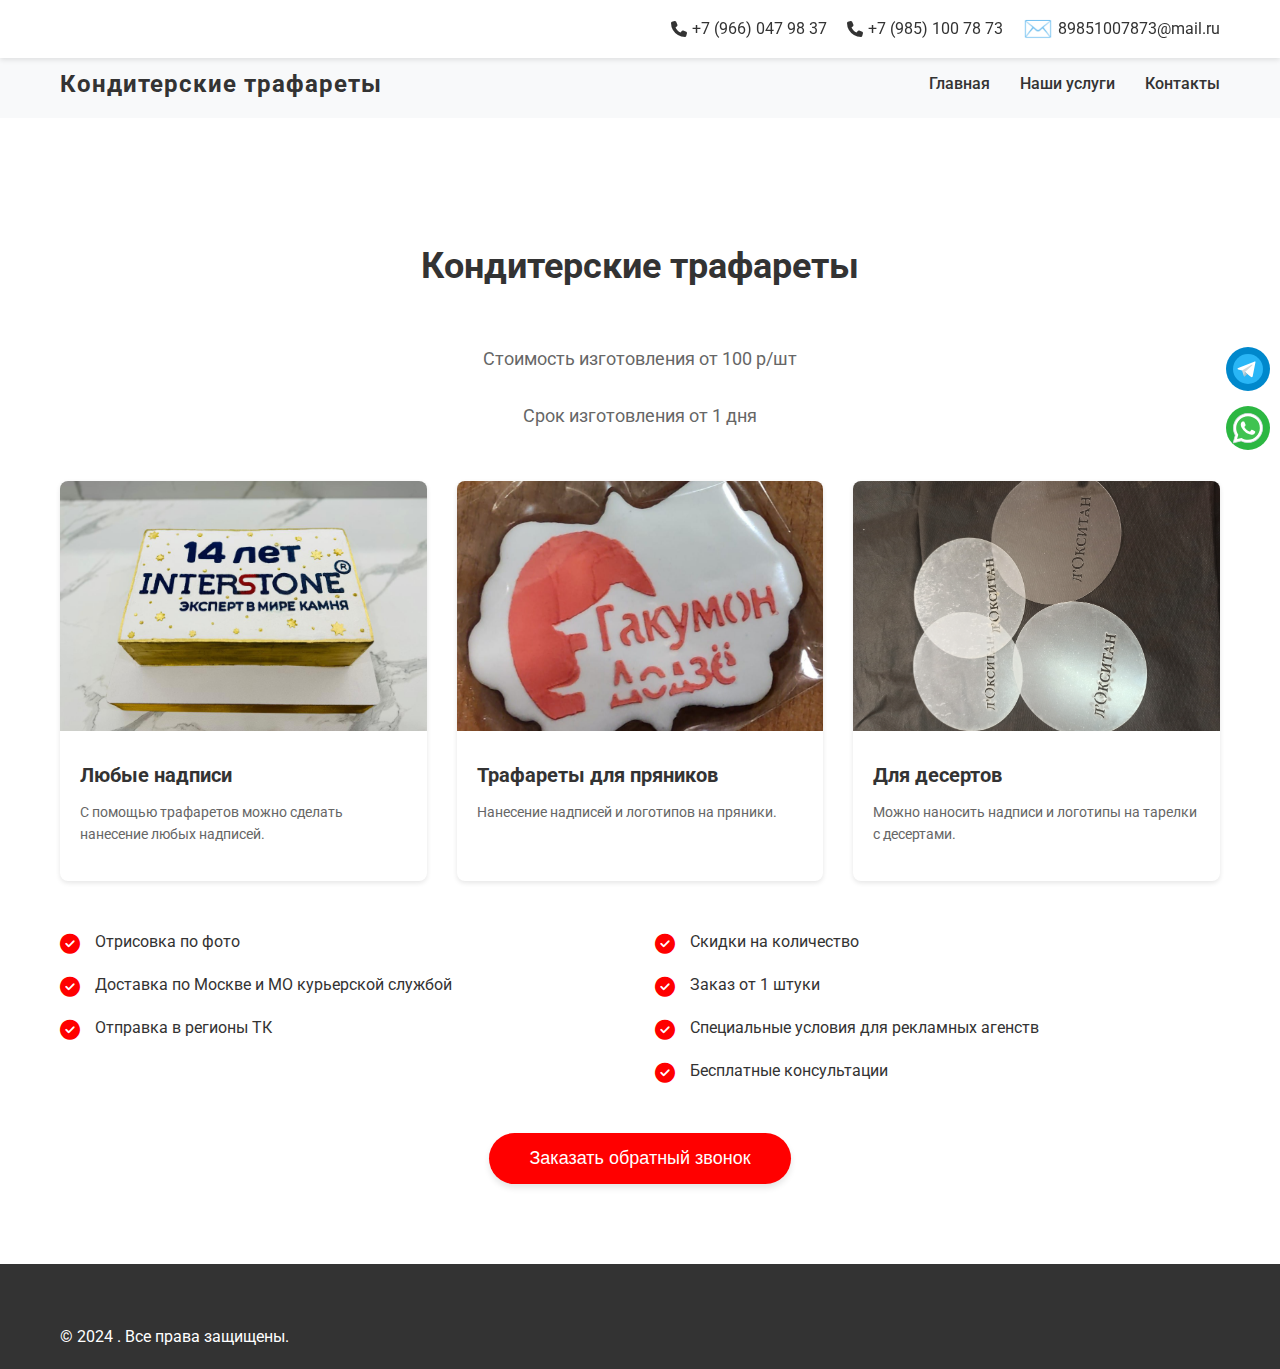
<file: 5.html>
<!DOCTYPE html>
<html lang="ru">

<head>
    <meta charset="UTF-8">
    <meta name="viewport" content="width=device-width, initial-scale=1.0">
    <title>Кондитерские трафареты</title>
    <!-- SEO Meta Tags -->
    <meta name="description" content="Кондитерские трафареты">
    <meta name="keywords" content="Кондитерские трафареты">
    <!-- Font Awesome for icons -->
    <link rel="stylesheet" href="https://cdnjs.cloudflare.com/ajax/libs/font-awesome/6.5.1/css/all.min.css">
    <!-- Google Fonts -->
    <link href="https://fonts.googleapis.com/css2?family=Roboto:wght@300;400;500;700&display=swap" rel="stylesheet">
    <!-- Custom CSS -->
    <link rel="stylesheet" href="styles.css">
    <style>
        /* Additional styles for category page */
        .category-detail {
            padding: 120px 0 80px;
        }

        .category-header {
            text-align: center;
            margin-bottom: 50px;
        }

        .product-grid {
            display: grid;
            grid-template-columns: repeat(auto-fit, minmax(300px, 1fr));
            gap: 30px;
            margin-bottom: 50px;
        }

        .product-card {
            background: #fff;
            border-radius: 8px;
            overflow: hidden;
            box-shadow: 0 2px 5px rgba(0, 0, 0, 0.1);
        }

        .product-card img {
            width: 100%;
            height: 250px;
            object-fit: cover;
        }

        .product-info {
            padding: 20px;
        }

        .product-info h3 {
            margin-bottom: 10px;
        }

        .product-info p {
            color: #666;
            margin-bottom: 15px;
        }

        .back-link {
            display: inline-block;
            margin-bottom: 30px;
            color: #007bff;
            text-decoration: none;
        }

        .back-link:hover {
            text-decoration: underline;
        }
    </style>
</head>

<body>
    <!-- Header -->
    <!-- Header -->
    <header class="header">
        <div class="container">
            <div class="contact-info">
                <a href="tel:+79660479837" class="contact-item">
                    <i class="fas fa-phone"></i>
                    +7 (966) 047 98 37
                </a>
                <a href="tel:+79851007873" class="contact-item">
                    <i class="fas fa-phone"></i>
                    +7 (985) 100 78 73
                </a>
                <a href="mailto:89851007873@mail.ru" class="contact-item">
                    <span style="display: inline-block; font-size: 24px; color: #000000;">✉️</span>
                    89851007873@mail.ru
                </a>

            </div>
        </div>
    </header>

    <!-- Navigation -->
    <nav class="nav">
        <div class="container">
            <div class="logo">Кондитерские трафареты </div>
            <button class="nav-toggle" aria-label="Открыть меню">
                <i class="fas fa-bars nav-hamburger"></i>
            </button>
            <ul class="nav-menu">
                <li><a href="index.html">Главная</a></li>
                <li><a href="index.html#categories">Наши услуги</a></li>
                <li><a href="contacts.html">Контакты</a></li>
                <li class="nav-menu__icons-mobile">
                    <a href="tel:+79660479837" class="contact-item">
                        <i class="fas fa-phone"></i>
                        +7 (966) 047 98 37
                    </a>
                </li>
                <li class="nav-menu__icons-mobile">
                    <a href="tel:+79851007873" class="contact-item">
                        <i class="fas fa-phone"></i>
                        +7 (985) 100 78 73
                    </a>
                </li>
                <li class="nav-menu__icons-mobile">
                    <a href="mailto:89851007873@mail.ru" class="contact-item">
                        <span style="display: inline-block; font-size: 24px; color: #000000;">✉️</span>
                        89851007873@mail.ru
                    </a>
                </li>

            </ul>
        </div>
    </nav>

    <!-- Main Content -->
    <main>
        <section class="category-page">
            <div class="container">
                <div class="category-header">
                    <h1>Кондитерские трафареты</h1>
                    <p class="category-description">
                        <br> Стоимость изготовления от 100 р/шт</br>
                        <br> Срок изготовления от 1 дня</br>
                    </p>
                </div>

                <div class="product-grid">
                    <!-- TODO: Заменить все изображения на реальные фото брендовых кукол -->
                    <div class="product-card">
                        <img src="src/5_1.png" alt="Трафареты букв и цифр">
                        <div class="product-info">
                            <h3>Любые надписи</h3>
                            <p>С помощью трафаретов можно сделать нанесение любых надписей.</p>
                        </div>
                    </div>

                    <div class="product-card">
                        <img src="src/5_2.jpg" alt="Трафареты букв и цифр">
                        <div class="product-info">
                            <h3>Трафареты для пряников</h3>
                            <p>Нанесение надписей и логотипов на пряники.</p>
                        </div>
                    </div>

                    <div class="product-card">
                        <img src="src/5_3.jpg" alt="Трафареты букв и цифр">
                        <div class="product-info">
                            <h3>Для десертов</h3>
                            <p>Можно наносить надписи и логотипы на тарелки с десертами.</p>
                        </div>
                    </div>
                </div>

                <div class="features-grid">
                    <div class="features-column">
                        <div class="feature-item">
                            <i class="fas fa-check-circle"></i>
                            <p>Отрисовка по фото</p>
                        </div>
                        <div class="feature-item">
                            <i class="fas fa-check-circle"></i>
                            <p>Доставка по Москве и МО курьерской службой</p>
                        </div>
                        <div class="feature-item">
                            <i class="fas fa-check-circle"></i>
                            <p>Отправка в регионы ТК</p>
                        </div>
                    </div>
                    <div class="features-column">
                        <div class="feature-item">
                            <i class="fas fa-check-circle"></i>
                            <p>Скидки на количество</p>
                        </div>
                        <div class="feature-item">
                            <i class="fas fa-check-circle"></i>
                            <p>Заказ от 1 штуки</p>
                        </div>
                        <div class="feature-item">
                            <i class="fas fa-check-circle"></i>
                            <p>Специальные условия для рекламных агенств</p>
                        </div>
                        <div class="feature-item">
                            <i class="fas fa-check-circle"></i>
                            <p>Бесплатные консультации</p>
                        </div>
                    </div>
                </div>

                <div class="category-cta">
                    <button class="btn-cta" id="openModal">Заказать обратный звонок</button>
                </div>
            </div>
        </section>
    </main>

    <!-- Modal Window -->
    <div class="modal" id="contactModal">
        <div class="modal-content">
            <span class="close-modal">&times;</span>
            <h2>Оставить заявку</h2>
            <form id="modalForm" class="contact-form" action="/send_mail.php" method="post">
                <div class="form-group">
                    <label for="modalName">Имя</label>
                    <input type="text" id="modalName" name="name" placeholder="Иван Иванов" required>
                </div>
                <div class="form-group">
                    <label for="modalEmail">Номер телефона</label>
                    <input type="tel" id="modalEmail" name="phone" placeholder="+7(___)___-__-__" required>
                </div>
                <div class="form-group">
                    <label for="modalComment">Сообщение</label>
                    <textarea id="modalComment" name="comment" rows="4" placeholder="Ваш вопрос?" required></textarea>
                </div>
                <button type="submit" class="btn">Отправить</button>
            </form>
        </div>
    </div>

    <ul class="social-buttons">
        <a href="https://t.me/+79660479837" class="social-button button-telegram">
            <img src="src/tg.svg" alt="">

        </a>
        <a href="https://wa.me/+79851007873" class="social-button button-whatsapp">
            <img src="src/whatsapp.svg" alt="">

        </a>
    </ul>

    <!-- Footer -->
    <footer class="footer">
        <div class="container">
            <p>&copy; 2024 . Все права защищены.</p>
        </div>
    </footer>

    <!-- Custom JavaScript -->
    <script src="script.js"></script>
    <script src="contact-form.js"></script>
    <!-- Yandex.Metrika counter -->
    <script type="text/javascript">
        (function (m, e, t, r, i, k, a) {
            m[i] = m[i] || function () { (m[i].a = m[i].a || []).push(arguments) };
            m[i].l = 1 * new Date();
            for (var j = 0; j < document.scripts.length; j++) { if (document.scripts[j].src === r) { return; } }
            k = e.createElement(t), a = e.getElementsByTagName(t)[0], k.async = 1, k.src = r, a.parentNode.insertBefore(k, a)
        })
            (window, document, "script", "https://mc.yandex.ru/metrika/tag.js", "ym");

        ym(93886890, "init", {
            clickmap: true,
            trackLinks: true,
            accurateTrackBounce: true,
            webvisor: true,
            ecommerce: "dataLayer"
        });
    </script>
    <noscript>
        <div><img src="https://mc.yandex.ru/watch/93886890" style="position:absolute; left:-9999px;" alt="" /></div>
    </noscript>
    <!-- /Yandex.Metrika counter -->
</body>

</html>
</file>
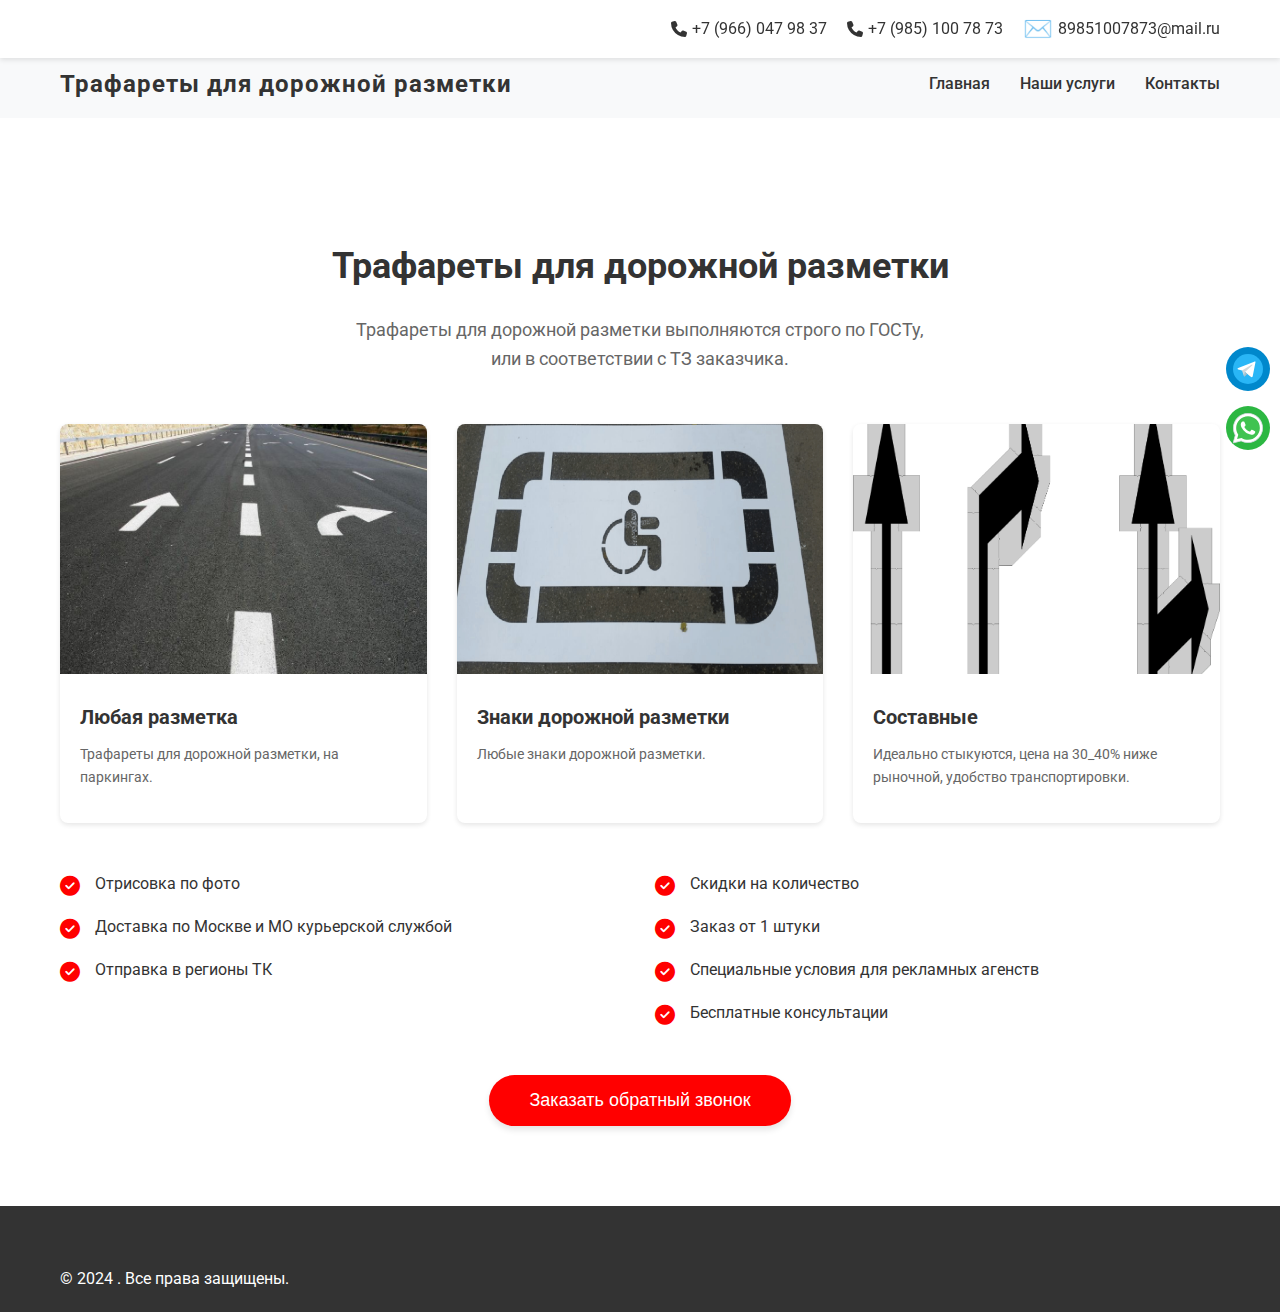
<file: 6.html>
<!DOCTYPE html>
<html lang="ru">

<head>
    <meta charset="UTF-8">
    <meta name="viewport" content="width=device-width, initial-scale=1.0">
    <title>Трафареты для дорожной разметки</title>
    <!-- SEO Meta Tags -->
    <meta name="description" content="Трафареты для дорожной разметки">
    <meta name="keywords" content="Трафареты для дорожной разметки">
    <!-- Font Awesome for icons -->
    <link rel="stylesheet" href="https://cdnjs.cloudflare.com/ajax/libs/font-awesome/6.5.1/css/all.min.css">
    <!-- Google Fonts -->
    <link href="https://fonts.googleapis.com/css2?family=Roboto:wght@300;400;500;700&display=swap" rel="stylesheet">
    <!-- Custom CSS -->
    <link rel="stylesheet" href="styles.css">
    <style>
        /* Additional styles for category page */
        .category-detail {
            padding: 120px 0 80px;
        }

        .category-header {
            text-align: center;
            margin-bottom: 50px;
        }

        .product-grid {
            display: grid;
            grid-template-columns: repeat(auto-fit, minmax(300px, 1fr));
            gap: 30px;
            margin-bottom: 50px;
        }

        .product-card {
            background: #fff;
            border-radius: 8px;
            overflow: hidden;
            box-shadow: 0 2px 5px rgba(0, 0, 0, 0.1);
        }

        .product-card img {
            width: 100%;
            height: 250px;
            object-fit: cover;
        }

        .product-info {
            padding: 20px;
        }

        .product-info h3 {
            margin-bottom: 10px;
        }

        .product-info p {
            color: #666;
            margin-bottom: 15px;
        }

        .back-link {
            display: inline-block;
            margin-bottom: 30px;
            color: #007bff;
            text-decoration: none;
        }

        .back-link:hover {
            text-decoration: underline;
        }
    </style>
</head>

<body>
    <!-- Header -->
    <header class="header">
        <div class="container">
            <div class="contact-info">
                <a href="tel:+79660479837" class="contact-item">
                    <i class="fas fa-phone"></i>
                    +7 (966) 047 98 37
                </a>
                <a href="tel:+79851007873" class="contact-item">
                    <i class="fas fa-phone"></i>
                    +7 (985) 100 78 73
                </a>
                <a href="mailto:89851007873@mail.ru" class="contact-item">
                    <span style="display: inline-block; font-size: 24px; color: #000000;">✉️</span>
                    89851007873@mail.ru
                </a>

            </div>
        </div>
    </header>

    <!-- Navigation -->
    <nav class="nav">
        <div class="container">
            <div class="logo">Трафареты для дорожной разметки
            </div>
            <button class="nav-toggle" aria-label="Открыть меню">
                <i class="fas fa-bars nav-hamburger"></i>
            </button>
            <ul class="nav-menu">
                <li><a href="index.html">Главная</a></li>
                <li><a href="index.html#categories">Наши услуги</a></li>
                <li><a href="contacts.html">Контакты</a></li>
                <li class="nav-menu__icons-mobile">
                    <a href="tel:+79660479837" class="contact-item">
                        <i class="fas fa-phone"></i>
                        +7 (966) 047 98 37
                    </a>
                </li>
                <li class="nav-menu__icons-mobile">
                    <a href="tel:+79851007873" class="contact-item">
                        <i class="fas fa-phone"></i>
                        +7 (985) 100 78 73
                    </a>
                </li>
                <li class="nav-menu__icons-mobile">
                    <a href="mailto:89851007873@mail.ru" class="contact-item">
                        <span style="display: inline-block; font-size: 24px; color: #000000;">✉️</span>
                        89851007873@mail.ru
                    </a>
                </li>

            </ul>
        </div>
    </nav>

    <!-- Main Content -->
    <main>
        <section class="category-page">
            <div class="container">
                <div class="category-header">
                    <h1>Трафареты для дорожной разметки</h1>
                    <p class="category-description">
                        Трафареты для дорожной разметки выполняются строго по ГОСТу,
                    </p>
                    <p class="category-description">
                        или в соответствии с ТЗ заказчика.
                    </p>
                </div>

                <div class="product-grid">
                    <!-- TODO: Заменить все изображения на реальные фото брендовых кукол -->
                    <div class="product-card">
                        <img src="src/6_1.jpg" alt="Трафареты букв и цифр">
                        <div class="product-info">
                            <h3>Любая разметка</h3>
                            <p>Трафареты для дорожной разметки, на паркингах.</p>
                        </div>
                    </div>

                    <div class="product-card">
                        <img src="src/6_2.png" alt="Трафареты букв и цифр">
                        <div class="product-info">
                            <h3>Знаки дорожной разметки</h3>
                            <p>Любые знаки дорожной разметки.</p>
                        </div>
                    </div>

                    <div class="product-card">
                        <img src="src/6_3.jpg" alt="Трафареты букв и цифр">
                        <div class="product-info">
                            <h3>Составные</h3>
                            <p>Идеально стыкуются, цена на 30_40% ниже рыночной, удобство транспортировки.</p>
                        </div>
                    </div>
                </div>

                <div class="features-grid">
                    <div class="features-column">
                        <div class="feature-item">
                            <i class="fas fa-check-circle"></i>
                            <p>Отрисовка по фото</p>
                        </div>
                        <div class="feature-item">
                            <i class="fas fa-check-circle"></i>
                            <p>Доставка по Москве и МО курьерской службой</p>
                        </div>
                        <div class="feature-item">
                            <i class="fas fa-check-circle"></i>
                            <p>Отправка в регионы ТК</p>
                        </div>
                    </div>
                    <div class="features-column">
                        <div class="feature-item">
                            <i class="fas fa-check-circle"></i>
                            <p>Скидки на количество</p>
                        </div>
                        <div class="feature-item">
                            <i class="fas fa-check-circle"></i>
                            <p>Заказ от 1 штуки</p>
                        </div>
                        <div class="feature-item">
                            <i class="fas fa-check-circle"></i>
                            <p>Специальные условия для рекламных агенств</p>
                        </div>
                        <div class="feature-item">
                            <i class="fas fa-check-circle"></i>
                            <p>Бесплатные консультации</p>
                        </div>
                    </div>
                </div>

                <div class="category-cta">
                    <button class="btn-cta" id="openModal">Заказать обратный звонок</button>
                </div>
            </div>
        </section>
    </main>

    <!-- Modal Window -->
    <div class="modal" id="contactModal">
        <div class="modal-content">
            <span class="close-modal">&times;</span>
            <h2>Оставить заявку</h2>
            <form id="modalForm" class="contact-form" action="/send_mail.php" method="post">
                <div class="form-group">
                    <label for="modalName">Имя</label>
                    <input type="text" id="modalName" name="name" placeholder="Иван Иванов" required>
                </div>
                <div class="form-group">
                    <label for="modalEmail">Номер телефона</label>
                    <input type="tel" id="modalEmail" name="phone" placeholder="+7(___)___-__-__" required>
                </div>
                <div class="form-group">
                    <label for="modalComment">Сообщение</label>
                    <textarea id="modalComment" name="comment" rows="4" placeholder="Ваш вопрос?" required></textarea>
                </div>
                <button type="submit" class="btn">Отправить</button>
            </form>
        </div>
    </div>

    <ul class="social-buttons">
        <a href="https://t.me/+79660479837" class="social-button button-telegram">
            <img src="src/tg.svg" alt="">

        </a>
        <a href="https://wa.me/+79851007873" class="social-button button-whatsapp">
            <img src="src/whatsapp.svg" alt="">

        </a>
    </ul>

    <!-- Footer -->
    <footer class="footer">
        <div class="container">
            <p>&copy; 2024 . Все права защищены.</p>
        </div>
    </footer>

    <!-- Custom JavaScript -->
    <script src="script.js"></script>
    <script src="contact-form.js"></script>
    <!-- Yandex.Metrika counter -->
    <script type="text/javascript">
        (function (m, e, t, r, i, k, a) {
            m[i] = m[i] || function () { (m[i].a = m[i].a || []).push(arguments) };
            m[i].l = 1 * new Date();
            for (var j = 0; j < document.scripts.length; j++) { if (document.scripts[j].src === r) { return; } }
            k = e.createElement(t), a = e.getElementsByTagName(t)[0], k.async = 1, k.src = r, a.parentNode.insertBefore(k, a)
        })
            (window, document, "script", "https://mc.yandex.ru/metrika/tag.js", "ym");

        ym(93886890, "init", {
            clickmap: true,
            trackLinks: true,
            accurateTrackBounce: true,
            webvisor: true,
            ecommerce: "dataLayer"
        });
    </script>
    <noscript>
        <div><img src="https://mc.yandex.ru/watch/93886890" style="position:absolute; left:-9999px;" alt="" /></div>
    </noscript>
    <!-- /Yandex.Metrika counter -->
</body>

</html>
</file>
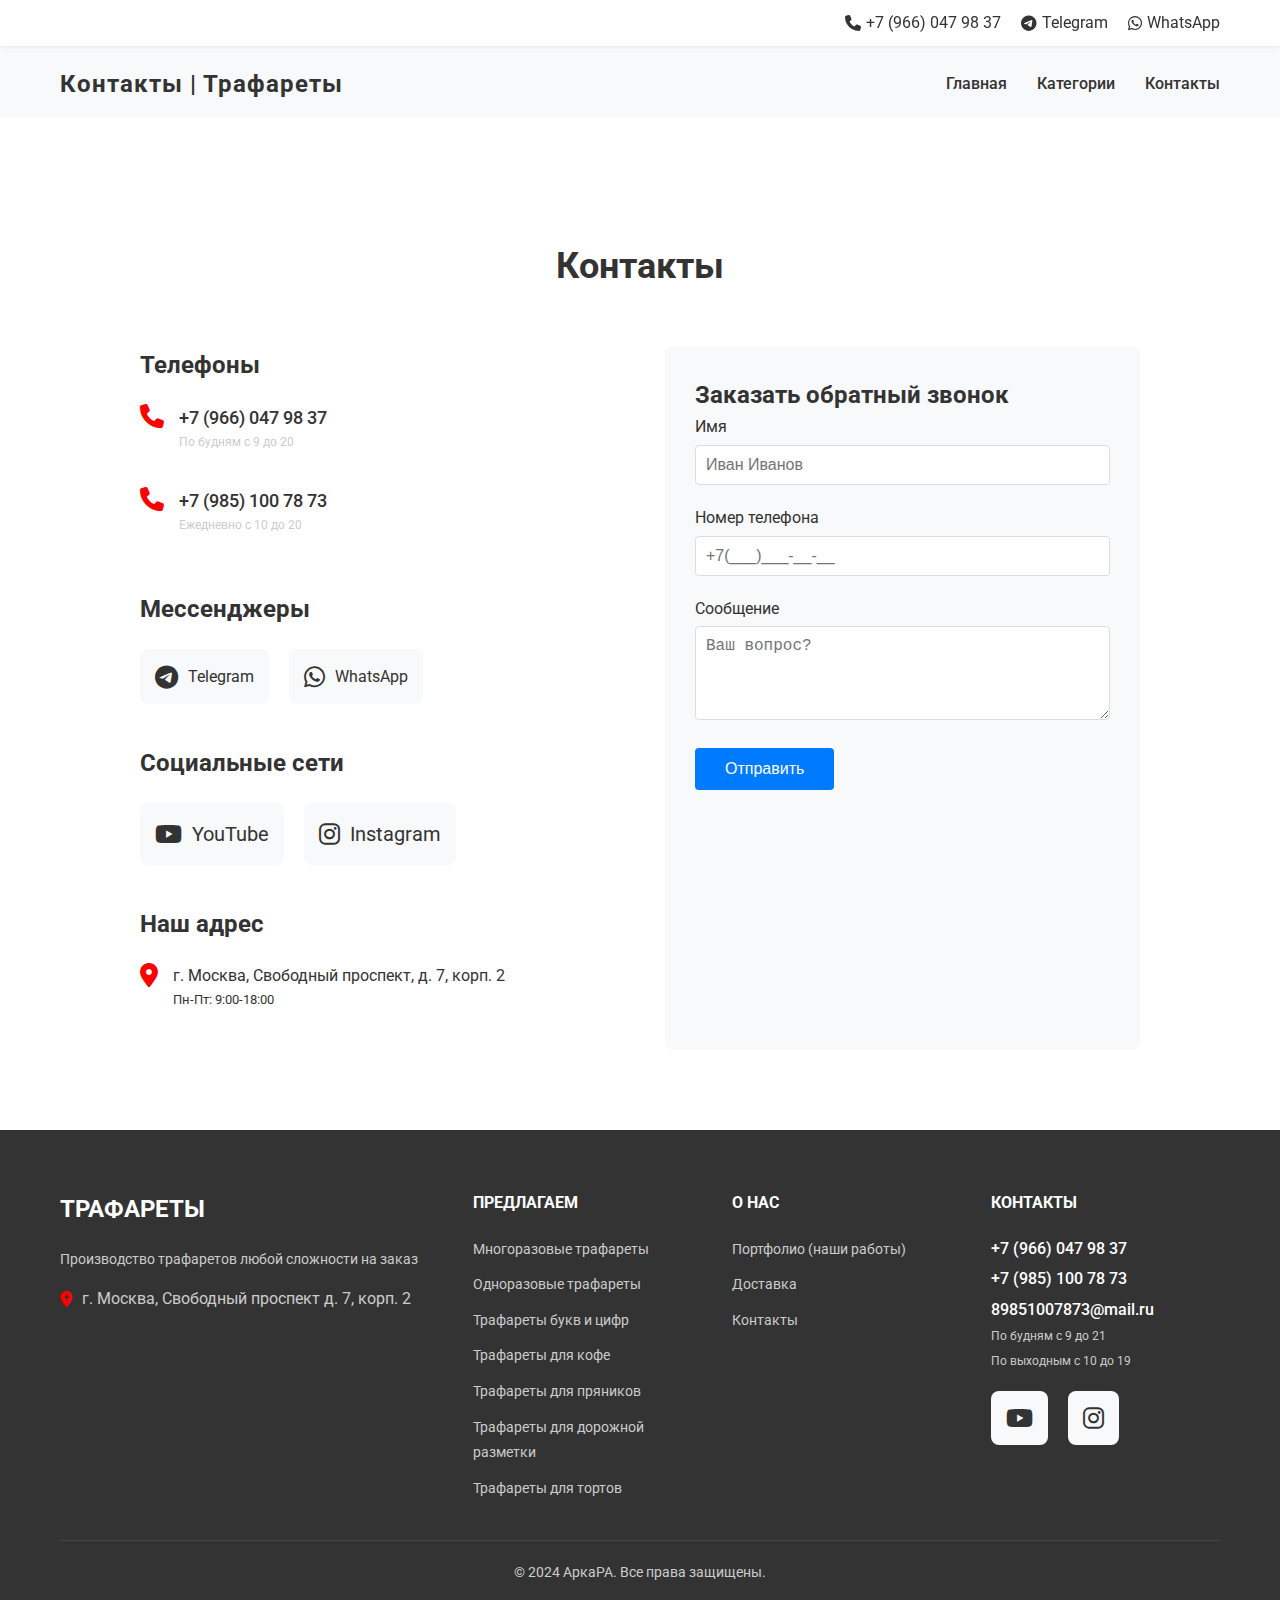
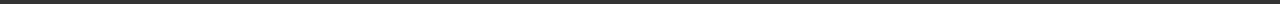
<file: contacts.html>
<!DOCTYPE html>
<html lang="ru">

<head>
    <meta charset="UTF-8">
    <meta name="viewport" content="width=device-width, initial-scale=1.0">
    <title>Контакты | Трафареты</title>
    <!-- SEO Meta Tags -->
    <meta name="description" content="Контакты | Трафареты">
    <meta name="keywords" content="Контакты | Трафареты">
    <!-- Font Awesome for icons -->
    <link rel="stylesheet" href="https://cdnjs.cloudflare.com/ajax/libs/font-awesome/6.5.1/css/all.min.css">
    <!-- Google Fonts -->
    <link href="https://fonts.googleapis.com/css2?family=Roboto:wght@300;400;500;700&display=swap" rel="stylesheet">
    <!-- Custom CSS -->
    <link rel="stylesheet" href="styles.css">
</head>

<body>
    <!-- Header -->
    <header class="header">
        <div class="container">
            <div class="contact-info">
                <a href="tel:+79660483367" class="contact-item">
                    <i class="fas fa-phone"></i>
                    +7 (966) 047 98 37
                </a>
                <a href="https://t.me/AVS925" class="contact-item">
                    <i class="fab fa-telegram"></i>
                    Telegram
                </a>
                <a href="https://wa.me/+79851007873" class="contact-item">
                    <i class="fab fa-whatsapp"></i>
                    WhatsApp
                </a>
            </div>
        </div>
    </header>

    <!-- Navigation -->
    <nav class="nav">
        <div class="container">
            <a href="index.html" class="logo">Контакты | Трафареты</a>
            <button class="nav-toggle" aria-label="Открыть меню">
                <i class="fas fa-bars"></i>
            </button>
            <ul class="nav-menu">
                <li><a href="index.html">Главная</a></li>
                <li><a href="index.html#categories">Категории</a></li>
                <li><a href="contacts.html" class="active">Контакты</a></li>
            </ul>
        </div>
    </nav>

    <!-- Main Content -->
    <main>
        <section class="contacts-page">
            <div class="container">
                <h1>Контакты</h1>
                <div class="contacts-content">
                    <div class="contacts-info">
                        <div class="contact-block">
                            <h2>Телефоны</h2>
                            <div class="contact-item-large">
                                <i class="fas fa-phone"></i>
                                <div class="contact-details">
                                    <a href="tel:+79660483367">+7 (966) 047 98 37</a>
                                    <span class="work-hours">По будням с 9 до 20</span>
                                </div>
                            </div>
                            <div class="contact-item-large">
                                <i class="fas fa-phone"></i>
                                <div class="contact-details">
                                    <a href="tel:+79588065608">+7 (985) 100 78 73</a>
                                    <span class="work-hours">Ежедневно с 10 до 20</span>
                                </div>
                            </div>
                        </div>

                        <div class="contact-block">
                            <h2>Мессенджеры</h2>
                            <div class="messengers">
                                <a href="https://t.me/AVS925" class="messenger-link">
                                    <i class="fab fa-telegram"></i>
                                    <span>Telegram</span>
                                </a>
                                <a href="https://wa.me/+79851007873" class="messenger-link">
                                    <i class="fab fa-whatsapp"></i>
                                    <span>WhatsApp</span>
                                </a>
                            </div>
                        </div>

                        <div class="contact-block">
                            <h2>Социальные сети</h2>
                            <div class="social-links">
                                <a href="#" class="social-link">
                                    <i class="fab fa-youtube"></i>
                                    <span>YouTube</span>
                                </a>
                                <a href="#" class="social-link">
                                    <i class="fab fa-instagram"></i>
                                    <span>Instagram</span>
                                </a>
                            </div>
                        </div>

                        <div class="contact-block">
                            <h2>Наш адрес</h2>
                            <div class="contact-item-large">
                                <i class="fas fa-map-marker-alt"></i>
                                <div class="contact-details">
                                    <span>г. Москва, Свободный проспект, д. 7, корп. 2</span>
                                    <small>Пн-Пт: 9:00-18:00</small>
                                </div>
                            </div>
                        </div>
                    </div>

                    <div class="contact-form-block">
                        <h2>Заказать обратный звонок</h2>
                        <form id="modalForm" class="contact-form" action="/send_mail.php" method="post">
                            <div class="form-group">
                                <label for="modalName">Имя</label>
                                <input type="text" id="modalName" name="name" placeholder="Иван Иванов" required>
                            </div>
                            <div class="form-group">
                                <label for="modalEmail">Номер телефона</label>
                                <input type="tel" id="modalEmail" name="phone" placeholder="+7(___)___-__-__" required>
                            </div>
                            <div class="form-group">
                                <label for="modalComment">Сообщение</label>
                                <textarea id="modalComment" name="comment" rows="4" placeholder="Ваш вопрос?"
                                    required></textarea>
                            </div>
                            <button type="submit" class="btn">Отправить</button>
                        </form>
                    </div>
                </div>
            </div>
        </section>
    </main>

    <!-- Footer -->
    <!-- ... (такой же футер, как на главной странице) ... -->
    <footer class="footer">
        <div class="container">
            <div class="footer-content">
                <div class="footer-info">
                    <div class="footer-logo">
                        <h3>ТРАФАРЕТЫ</h3>
                    </div>
                    <div class="footer-description">
                        <p>Производство трафаретов любой сложности на заказ</p>
                        <div class="footer-address">
                            <i class="fas fa-map-marker-alt"></i>
                            г. Москва, Свободный проспект д. 7, корп. 2
                        </div>
                    </div>
                </div>
                <div class="footer-menu">
                    <div class="footer-section">
                        <h4>ПРЕДЛАГАЕМ</h4>
                        <ul>
                            <li><a href="1.html">Многоразовые трафареты</a></li>
                            <li><a href="2.html">Одноразовые трафареты</a></li>
                            <li><a href="3.html">Трафареты букв и цифр</a></li>
                            <li><a href="4.html">Трафареты для кофе</a></li>
                            <li><a href="5.html">Трафареты для пряников</a></li>
                            <li><a href="6.html">Трафареты для дорожной разметки</a></li>
                            <li><a href="5.html">Трафареты для тортов</a></li>
                        </ul>
                    </div>
                    <div class="footer-section">
                        <h4>О НАС</h4>
                        <ul>
                            <li><a href="#">Портфолио (наши работы)</a></li>
                            <li><a href="#">Доставка</a></li>
                            <li><a href="#">Контакты</a></li>
                        </ul>
                    </div>
                    <div class="footer-section">
                        <h4>КОНТАКТЫ</h4>
                        <div class="footer-contacts">
                            <p><a href="tel:+79660483367">+7 (966) 047 98 37</a></p>
                            <p><a href="tel:+79851007873">+7 (985) 100 78 73</a></p>
                            <p><a href="mailto:+79851007873">89851007873@mail.ru</a></p>
                            <p class="work-hours">По будням с 9 до 21</p>
                            <p class="work-hours">По выходным с 10 до 19</p>
                        </div>
                        <div class="social-links">
                            <a href="#" class="social-link"><i class="fab fa-youtube"></i></a>
                            <a href="#" class="social-link"><i class="fab fa-instagram"></i></a>
                        </div>
                    </div>
                </div>
            </div>
            <div class="footer-bottom">
                <p>&copy; 2024 АркаРА. Все права защищены.</p>
            </div>
        </div>
    </footer>

    <!-- Custom JavaScript -->
    <script src="script.js"></script>
    <script src="contact-form.js"></script>
    <!-- Yandex.Metrika counter -->
    <script type="text/javascript">
        (function (m, e, t, r, i, k, a) {
            m[i] = m[i] || function () { (m[i].a = m[i].a || []).push(arguments) };
            m[i].l = 1 * new Date();
            for (var j = 0; j < document.scripts.length; j++) { if (document.scripts[j].src === r) { return; } }
            k = e.createElement(t), a = e.getElementsByTagName(t)[0], k.async = 1, k.src = r, a.parentNode.insertBefore(k, a)
        })
            (window, document, "script", "https://mc.yandex.ru/metrika/tag.js", "ym");

        ym(93886890, "init", {
            clickmap: true,
            trackLinks: true,
            accurateTrackBounce: true,
            webvisor: true,
            ecommerce: "dataLayer"
        });
    </script>
    <noscript>
        <div><img src="https://mc.yandex.ru/watch/93886890" style="position:absolute; left:-9999px;" alt="" /></div>
    </noscript>
    <!-- /Yandex.Metrika counter -->
</body>

</html>
</file>
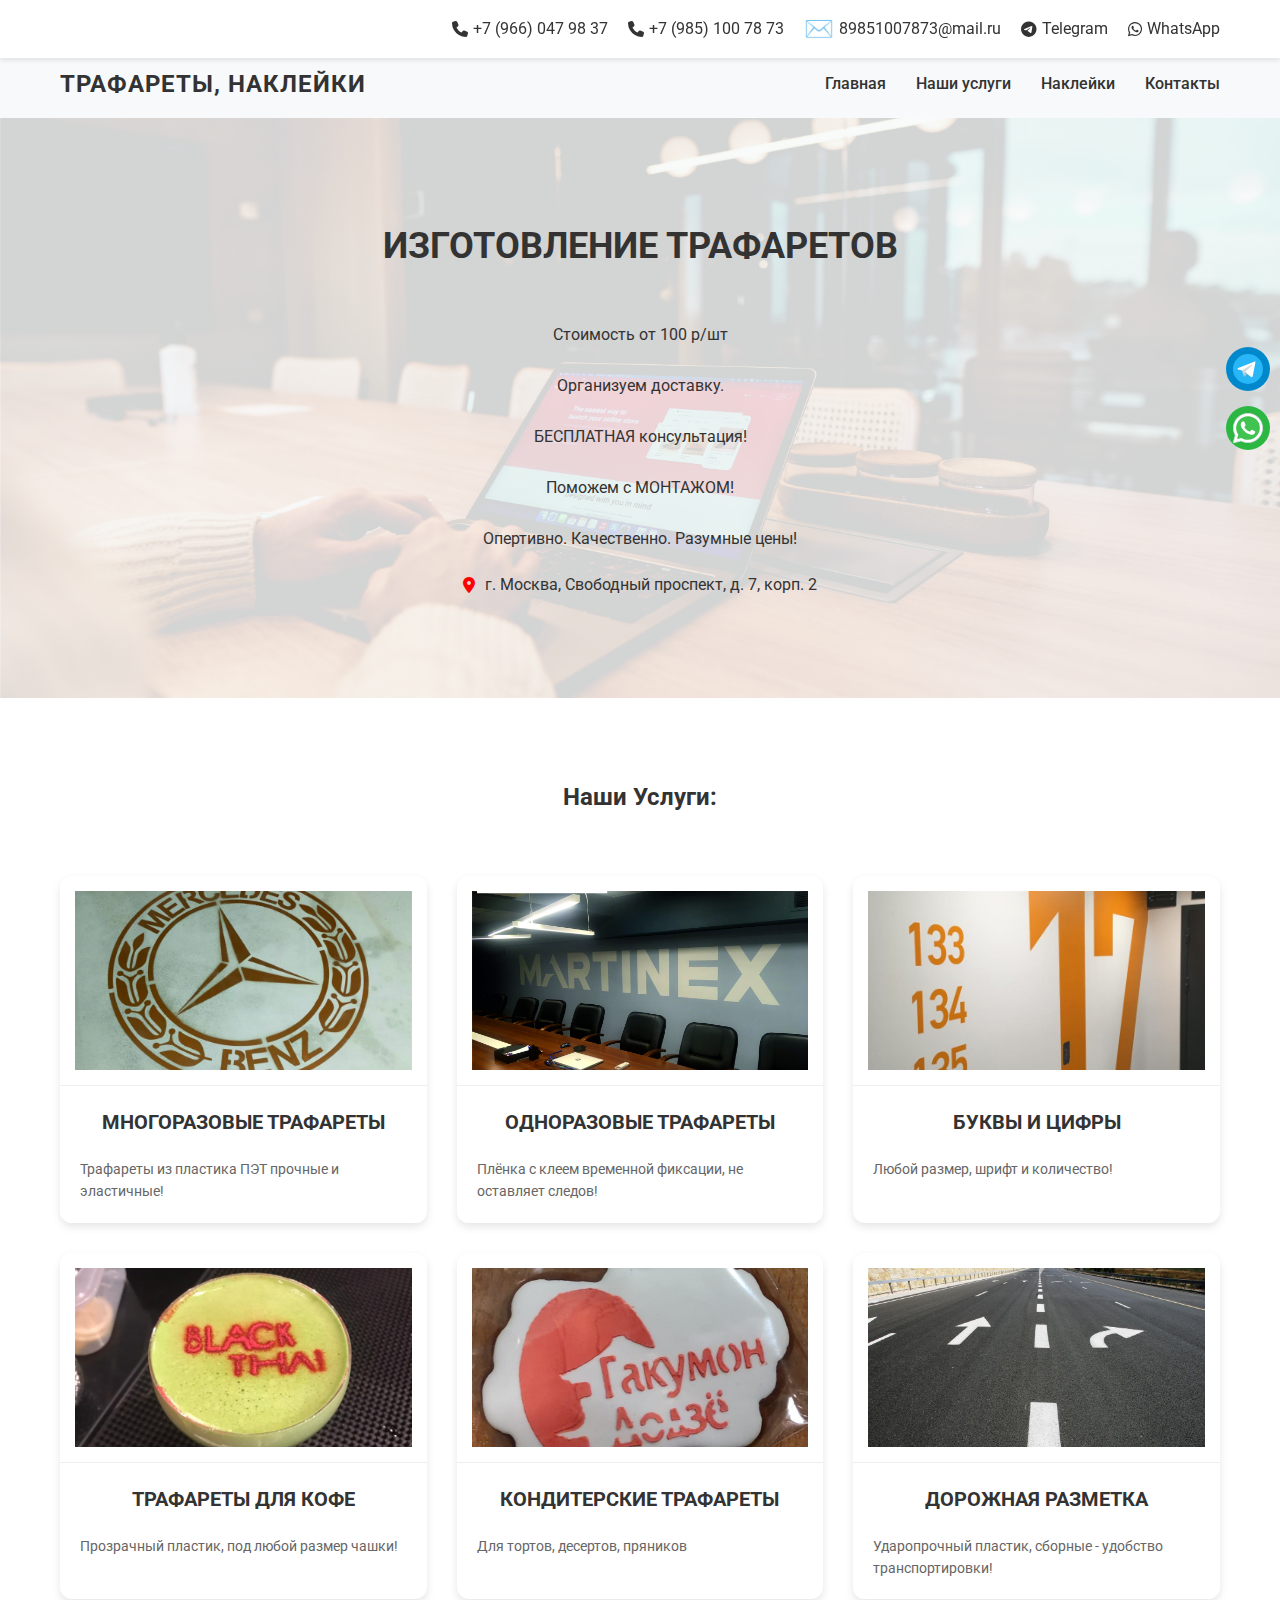
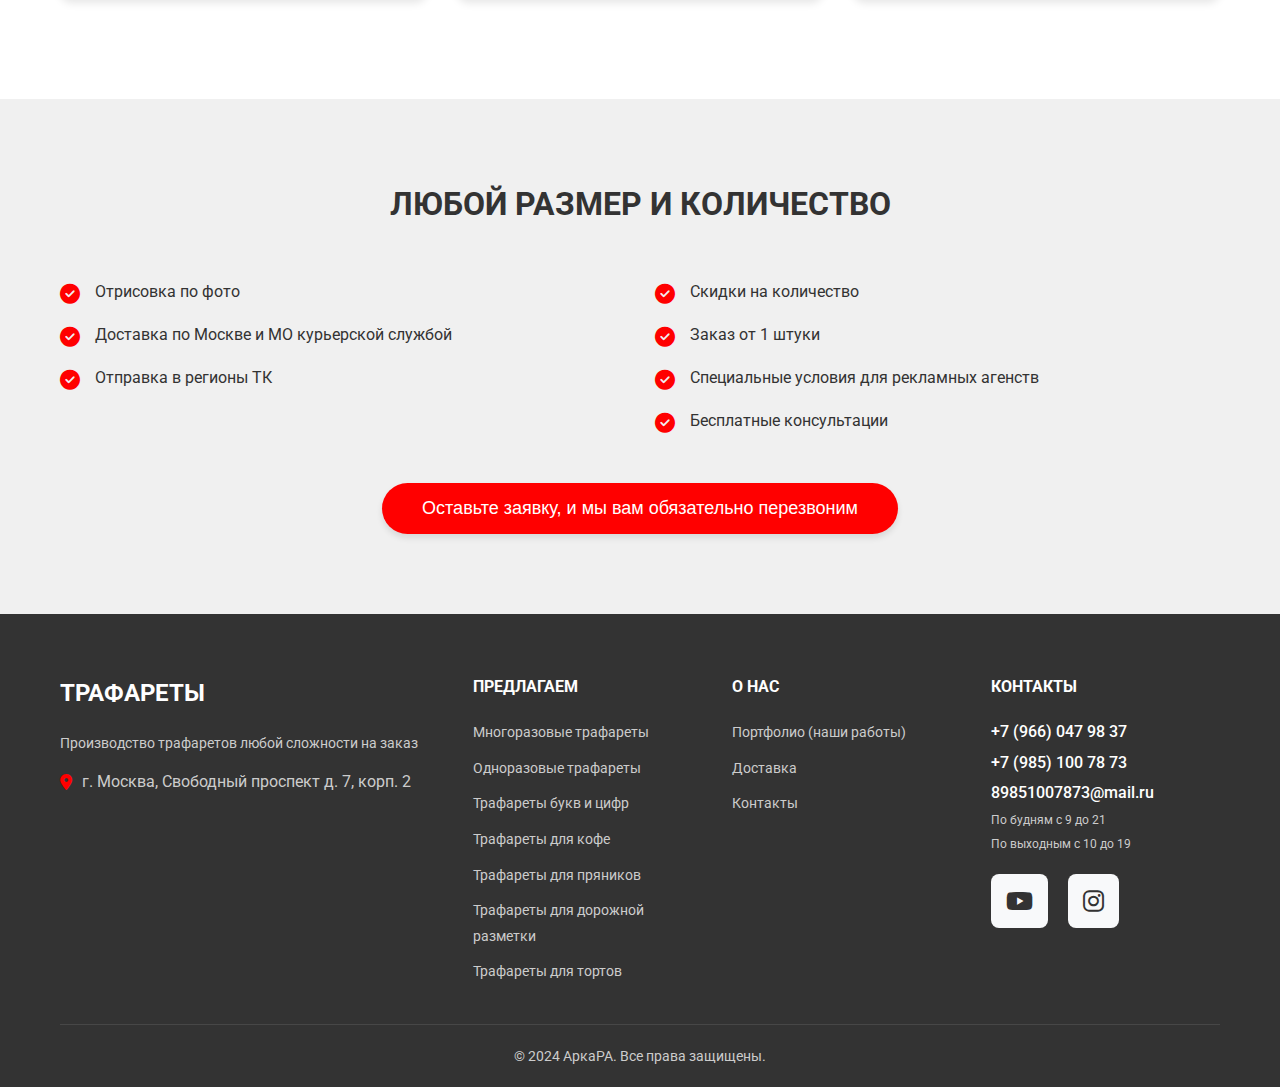
<file: test.html>
<!DOCTYPE html>
<html lang="ru">

<head>
    <meta charset="UTF-8">
    <meta name="viewport" content="width=device-width, initial-scale=1.0">
    <title>Изготовление трафаретов, наклеек на заказ</title>
    <!-- SEO Meta Tags -->
    <meta name="description" content="Изготовление трафаретов, наклеек на заказ">
    <meta name="keywords" content="Изготовление трафаретов, наклеек на заказ">
    <meta name="robots" content="index, follow">
    <!-- Open Graph Tags -->

    <!-- Font Awesome for icons -->
    <link rel="stylesheet" href="https://cdnjs.cloudflare.com/ajax/libs/font-awesome/6.5.1/css/all.min.css">
    <!-- Google Fonts -->
    <link href="https://fonts.googleapis.com/css2?family=Roboto:wght@300;400;500;700&display=swap" rel="stylesheet">
    <!-- Custom CSS -->
    <link rel="stylesheet" href="styles.css">
</head>

<body>
    <!-- Header -->
    <header class="header">
        <div class="container">
            <div class="contact-info">
                <a href="tel:+79660479837" class="contact-item">
                    <i class="fas fa-phone"></i>
                    +7 (966) 047 98 37
                </a>
                <a href="tel:+79851007873" class="contact-item">
                    <i class="fas fa-phone"></i>
                    +7 (985) 100 78 73
                </a>
                <a href="mailto:89851007873@mail.ru" class="contact-item">
                    <span style="display: inline-block; font-size: 24px; color: #000000;">✉️</span>
                    89851007873@mail.ru
                </a>
                <a href="https://t.me/+79660479837" class="contact-item">
                    <i class="fab fa-telegram"></i>
                    Telegram
                </a>
                <a href="https://wa.me/+79851007873" class="contact-item">
                    <i class="fab fa-whatsapp"></i>
                    WhatsApp
                </a>
            </div>
        </div>
    </header>

    <!-- Navigation -->
    <nav class="nav">
        <div class="container">
            <div class="logo">ТРАФАРЕТЫ, НАКЛЕЙКИ</div>
            <button class="nav-toggle" aria-label="Открыть меню">
                <i class="fas fa-bars nav-hamburger"></i>
            </button>
            <ul class="nav-menu">
                <li><a href="#home">Главная</a></li>
                <li><a href="#categories">Наши услуги</a></li>
                <li><a href="https://reklamaleader.ru/plotter/index.html">Наклейки</a></li>
                <li><a href="#contact">Контакты</a></li>
                <li class="nav-menu__icons-mobile">
                    <a href="tel:+79660479837" class="contact-item">
                        <i class="fas fa-phone"></i>
                        +7 (966) 047 98 37
                    </a>
                </li>
                <li class="nav-menu__icons-mobile">
                    <a href="tel:+79851007873" class="contact-item">
                        <i class="fas fa-phone"></i>
                        +7 (985) 100 78 73
                    </a>
                </li>
                <li class="nav-menu__icons-mobile">
                    <a href="mailto:89851007873@mail.ru" class="contact-item">
                        <span style="display: inline-block; font-size: 24px; color: #000000;">✉️</span>
                        89851007873@mail.ru
                    </a>
                </li>
                <li class="nav-menu__icons-mobile">
                    <a href="https://t.me/+79660479837" class="contact-item">
                        <i class="fab fa-telegram"></i>
                        Telegram
                    </a>
                </li>
                <li class="nav-menu__icons-mobile">
                    <a href="https://wa.me/+79851007873" class="contact-item">
                        <i class="fab fa-whatsapp"></i>
                        WhatsApp
                    </a>
                </li>
            </ul>
        </div>
    </nav>

    <!-- Main Content -->
    <main>
        <!-- Hero Section -->
        <section id="home" class="hero">
            <div class="container">
                <h1> ИЗГОТОВЛЕНИЕ ТРАФАРЕТОВ</h1>
                <!-- Section's title goes here -->
                <br> Стоимость от 100 р/шт<br><br>Организуем доставку.<br><br>БЕСПЛАТНАЯ консультация!<br><br>
                Поможем с МОНТАЖОМ!<br><br>Опертивно. Качественно. Разумные цены!<br>
                <div class="address">
                    <i class="fas fa-map-marker-alt"></i>
                    г. Москва, Свободный проспект, д. 7, корп. 2
                </div>
            </div>
        </section>

        <!-- Categories Section -->
        <section id="categories" class="categories">
            <div class="container">
                <h2>Наши Услуги:</h2>
                <div class="category-grid">
                    <!-- Категория: Брендовые куклы -->
                    <!-- TODO: Заменить изображение на реальное фото брендовых кукол -->
                    <a href="1.html" class="category-card">
                        <img src="src/1.jpg" alt="Трафареты из пластика">
                        <h3>МНОГОРАЗОВЫЕ ТРАФАРЕТЫ</h3>
                        <p>Трафареты из пластика ПЭТ прочные и эластичные!</p>
                    </a>

                    <!-- Категория: Механизированные куклы -->
                    <!-- TODO: Заменить изображение на реальное фото механизированных кукол (аниматроника) -->
                    <a href="2.html" class="category-card">
                        <img src="src/2.jpg" alt="Трафареты из плёнки">
                        <h3>ОДНОРАЗОВЫЕ ТРАФАРЕТЫ</h3>
                        <p>Плёнка с клеем временной фиксации, не оставляет следов!</p>
                    </a>

                    <!-- Категория: Мультперсонажи -->
                    <!-- TODO: Заменить изображение на реальное фото кукол мультперсонажей -->
                    <a href="3.html" class="category-card">
                        <img src="src/3.jpg" alt="Цифры и алфавит">
                        <h3>БУКВЫ И ЦИФРЫ</h3>
                        <p>Любой размер, шрифт и количество!</p>
                    </a>

                    <!-- Категория: Куклы-животные -->
                    <!-- TODO: Заменить изображение на реальное фото кукол-животных -->
                    <a href="4.html" class="category-card">
                        <img src="src/4.jpg" alt="Трафареты для кофе">
                        <h3>ТРАФАРЕТЫ ДЛЯ КОФЕ</h3>
                        <p>Прозрачный пластик, под любой размер чашки!</p>
                    </a>

                    <!-- Категория: Куклы-животные -->
                    <!-- TODO: Заменить изображение на реальное фото кукол-животных -->
                    <a href="5.html" class="category-card">
                        <img src="src/5.jpg" alt="Трафареты для тортов">
                        <h3>КОНДИТЕРСКИЕ ТРАФАРЕТЫ</h3>
                        <p>Для тортов, десертов, пряников</p>
                    </a>

                    <!-- Категория: Куклы-предметы -->
                    <!-- TODO: Заменить изображение на реальное фото кукол-предметов -->
                    <a href="6.html" class="category-card">
                        <img src="src/6.jpg" alt="Трафареты для дорожной разметки">
                        <h3>ДОРОЖНАЯ РАЗМЕТКА</h3>
                        <p>Ударопрочный пластик, сборные - удобство транспортировки!</p>
                    </a>
                </div>
            </div>
        </section>

        <!-- Features Section -->
        <section class="features">
            <div class="container">
                <h2>ЛЮБОЙ РАЗМЕР И КОЛИЧЕСТВО</h2>
                <div class="features-grid">
                    <div class="features-column">
                        <div class="feature-item">
                            <i class="fas fa-check-circle"></i>
                            <p>Отрисовка по фото</p>
                        </div>
                        <div class="feature-item">
                            <i class="fas fa-check-circle"></i>
                            <p>Доставка по Москве и МО курьерской службой</p>
                        </div>
                        <div class="feature-item">
                            <i class="fas fa-check-circle"></i>
                            <p>Отправка в регионы ТК</p>
                        </div>
                    </div>
                    <div class="features-column">
                        <div class="feature-item">
                            <i class="fas fa-check-circle"></i>
                            <p>Скидки на количество</p>
                        </div>
                        <div class="feature-item">
                            <i class="fas fa-check-circle"></i>
                            <p>Заказ от 1 штуки</p>
                        </div>
                        <div class="feature-item">
                            <i class="fas fa-check-circle"></i>
                            <p>Специальные условия для рекламных агенств</p>
                        </div>
                        <div class="feature-item">
                            <i class="fas fa-check-circle"></i>
                            <p>Бесплатные консультации</p>
                        </div>
                    </div>
                </div>
                <div class="features-cta">
                    <button class="btn-cta" id="openModal">Оставьте заявку, и мы вам обязательно перезвоним</button>
                </div>
            </div>
        </section>

        <!-- Modal Window -->
        <div class="modal" id="contactModal">
            <div class="modal-content">
                <span class="close-modal">&times;</span>
                <h2>Оставить заявку</h2>
                <form id="modalForm" class="contact-form" action="/send_mail.php" method="post">
                    <div class="form-group">
                        <label for="modalName">Имя</label>
                        <input type="text" id="modalName" name="name" placeholder="Иван Иванов" required>
                    </div>
                    <div class="form-group">
                        <label for="modalEmail">Номер телефона</label>
                        <input type="tel" id="modalEmail" name="phone" placeholder="+7(___)___-__-__" required>
                    </div>
                    <div class="form-group">
                        <label for="modalComment">Сообщение</label>
                        <textarea id="modalComment" name="comment" rows="4" placeholder="Ваш вопрос?"
                            required></textarea>
                    </div>
                    <button type="submit" class="btn">Отправить</button>
                </form>
            </div>
        </div>

        <ul class="social-buttons">
            <a href="https://t.me/+79660479837" class="social-button button-telegram">
                <img src="src/tg.svg" alt="">

            </a>
            <a href="https://wa.me/+79851007873" class="social-button button-whatsapp">
                <img src="src/whatsapp.svg" alt="">

            </a>
        </ul>
    </main>

    <!-- Footer -->
    <footer class="footer">
        <div class="container">
            <div class="footer-content">
                <div class="footer-info">
                    <div class="footer-logo">
                        <h3>ТРАФАРЕТЫ</h3>
                    </div>
                    <div class="footer-description">
                        <p>Производство трафаретов любой сложности на заказ</p>
                        <div class="footer-address">
                            <i class="fas fa-map-marker-alt"></i>
                            г. Москва, Свободный проспект д. 7, корп. 2
                        </div>
                    </div>
                </div>
                <div class="footer-menu">
                    <div class="footer-section">
                        <h4>ПРЕДЛАГАЕМ</h4>
                        <ul>
                            <li><a href="1.html">Многоразовые трафареты</a></li>
                            <li><a href="2.html">Одноразовые трафареты</a></li>
                            <li><a href="3.html">Трафареты букв и цифр</a></li>
                            <li><a href="4.html">Трафареты для кофе</a></li>
                            <li><a href="5.html">Трафареты для пряников</a></li>
                            <li><a href="6.html">Трафареты для дорожной разметки</a></li>
                            <li><a href="5.html">Трафареты для тортов</a></li>
                        </ul>
                    </div>
                    <div class="footer-section">
                        <h4>О НАС</h4>
                        <ul>
                            <li><a href="#">Портфолио (наши работы)</a></li>
                            <li><a href="#">Доставка</a></li>
                            <li><a href="#">Контакты</a></li>
                        </ul>
                    </div>
                    <div class="footer-section">
                        <h4>КОНТАКТЫ</h4>
                        <div class="footer-contacts">
                            <p><a href="tel:+79660483367">+7 (966) 047 98 37</a></p>
                            <p><a href="tel:+79851007873">+7 (985) 100 78 73</a></p>
                            <p><a href="mailto:+79851007873">89851007873@mail.ru</a></p>
                            <p class="work-hours">По будням с 9 до 21</p>
                            <p class="work-hours">По выходным с 10 до 19</p>
                        </div>
                        <div class="social-links">
                            <a href="#" class="social-link"><i class="fab fa-youtube"></i></a>
                            <a href="#" class="social-link"><i class="fab fa-instagram"></i></a>
                        </div>
                    </div>
                </div>
            </div>
            <div class="footer-bottom">
                <p>&copy; 2024 АркаРА. Все права защищены.</p>
            </div>
        </div>
    </footer>

    <!-- Custom JavaScript -->
    <script src="script.js"></script>
    <script src="contact-form.js"></script>
    <!-- Yandex.Metrika counter -->
    <script type="text/javascript">
        (function (m, e, t, r, i, k, a) {
            m[i] = m[i] || function () { (m[i].a = m[i].a || []).push(arguments) };
            m[i].l = 1 * new Date();
            for (var j = 0; j < document.scripts.length; j++) { if (document.scripts[j].src === r) { return; } }
            k = e.createElement(t), a = e.getElementsByTagName(t)[0], k.async = 1, k.src = r, a.parentNode.insertBefore(k, a)
        })
            (window, document, "script", "https://mc.yandex.ru/metrika/tag.js", "ym");

        ym(93886890, "init", {
            clickmap: true,
            trackLinks: true,
            accurateTrackBounce: true,
            webvisor: true,
            ecommerce: "dataLayer"
        });
    </script>
    <noscript>
        <div><img src="https://mc.yandex.ru/watch/93886890" style="position:absolute; left:-9999px;" alt="" /></div>
    </noscript>
    <!-- /Yandex.Metrika counter -->
</body>

</html>
</file>
<file: styles.css>
/* Reset and base styles */
* {
  margin: 0;
  padding: 0;
  box-sizing: border-box;
}

body {
  font-family: "Roboto", sans-serif;
  line-height: 1.6;
  color: #333;
}

.container {
  max-width: 1200px;
  margin: 0 auto;
  padding: 0 20px;
}

/* Header styles */
.header {
  background-color: #fff;
  box-shadow: 0 2px 5px rgba(0, 0, 0, 0.1);
  position: fixed;
  width: 100%;
  top: 0;
  z-index: 1000;
  padding: 10px 0;
  transition: all 0.3s ease;
}

@media (max-width: 768px) {
  .header {
    padding: 0px;
  }
}

@supports (backdrop-filter: blur(10px)) {
  .header.scrolled {
    background-color: rgba(255, 255, 255, 0.8);
    backdrop-filter: blur(10px);
    -webkit-backdrop-filter: blur(10px);
  }
}

@supports not (backdrop-filter: blur(10px)) {
  .header.scrolled {
    background-color: rgba(255, 255, 255, 0.95);
  }
}

.contact-info {
  display: flex;
  justify-content: flex-end;
  gap: 20px;
}
.nav-menu__icons-mobile {
  display: none;
}
@media (max-width: 768px) {
  .contact-info {
    display: none;
  }
  .nav-menu__icons-mobile {
    display: flex;
  }
}
.contact-item {
  text-decoration: none;
  color: #333;
  display: flex;
  align-items: center;
  gap: 5px;
  transition: color 0.3s;
}

.contact-item:hover {
  color: #007bff;
}

/* Navigation styles */
.nav {
  background-color: #f8f9fa;
  padding: 15px 0;
  margin-top: 50px;
}

@media (max-width: 768px) {
  .nav {
    margin-top: 20px;
  }
}

.nav .container {
  display: flex;
  justify-content: space-between;
  align-items: center;
}

.logo {
  font-size: 24px;
  font-weight: bold;
  color: #333;
  text-decoration: none;
  letter-spacing: 1px;
}

.nav-menu {
  display: flex;
  list-style: none;
  gap: 30px;
}

.nav-menu a {
  text-decoration: none;
  color: #333;
  font-weight: 500;
  transition: color 0.3s;
  font-size: 16px;
  padding: 5px 0;
  position: relative;
}

.nav-menu a::after {
  content: "";
  position: absolute;
  bottom: 0;
  left: 0;
  width: 0;
  height: 2px;
  background-color: #007bff;
  transition: width 0.3s;
}

.nav-menu a:hover::after {
  width: 100%;
}

.nav-toggle {
  display: none;
  background: none;
  border: none;
  font-size: 24px;
  cursor: pointer;
  position: relative;
  z-index: 4;
}

/* Hero section */
.hero {
  padding: 100px 0;
  text-align: center;
  background-color: #f8f9fa;
  position: relative;
  overflow: hidden;
}

.hero::before {
  content: "";
  position: absolute;
  top: 0;
  left: 0;
  right: 0;
  bottom: 0;
  /* Задний фон для секции на главной странице */
  background-image: url("src/bg.jpeg");
  background-size: cover;
  background-position: center;
  opacity: 0.15;
  z-index: 1;
}

.hero .container {
  position: relative;
  z-index: 2;
}

.hero h1 {
  font-size: 36px;
  margin-bottom: 20px;
  color: #333;
  max-width: 800px;
  margin-left: auto;
  margin-right: auto;
}

.hero p {
  font-size: 18px;
  color: #666;
  max-width: 800px;
  margin-left: auto;
  margin-right: auto;
  line-height: 1.8;
  margin-bottom: 20px;
}

.hero .address {
  font-size: 16px;
  color: #333;
  margin-top: 20px;
  display: flex;
  align-items: center;
  justify-content: center;
  gap: 10px;
}

.hero .address i {
  color: #ff0000;
}

/* About section */
.about {
  padding: 80px 0;
  background-color: #fff;
}

.about h2 {
  text-align: center;
  margin-bottom: 30px;
  font-size: 36px;
  color: #333;
}

.about p {
  max-width: 800px;
  margin: 0 auto;
  text-align: center;
  font-size: 16px;
  line-height: 1.8;
  color: #666;
}

/* Categories section */
.categories {
  padding: 80px 0;
}

.categories h2 {
  text-align: center;
  margin-bottom: 40px;
}

.category-grid {
  display: grid;
  grid-template-columns: repeat(auto-fit, minmax(280px, 1fr));
  gap: 30px;
  padding: 20px 0;
}

.category-card {
  position: relative;
  display: flex;
  flex-direction: column;
  text-decoration: none;
  color: #333;
  background: #fff;
  border-radius: 12px;
  overflow: hidden;
  box-shadow: 0 4px 8px rgba(0, 0, 0, 0.1);
  transition: transform 0.3s, box-shadow 0.3s;
  height: 100%;
}

.category-card:hover {
  transform: translateY(-5px);
  box-shadow: 0 6px 12px rgba(0, 0, 0, 0.15);
}

.category-card img {
  width: 100%;
  max-height: 209px;
  object-fit: cover;
  background-color: #fff;
  padding: 15px;
}

.category-card h3 {
  font-size: 20px;
  margin: 0;
  padding: 20px;
  text-align: center;
  background-color: #fff;
  border-top: 1px solid #eee;
}

.category-card p {
  font-size: 14px;
  color: #666;
  padding: 0 20px 20px;
  margin: 0;
  background-color: #fff;
}

/* Contact form */
.contact {
  padding: 80px 0;
  background-color: #f8f9fa;
}

.contact h2 {
  text-align: center;
  margin-bottom: 40px;
}

.contact-form {
  max-width: 600px;
  margin: 0 auto;
}

.form-group {
  margin-bottom: 20px;
}

.form-group label {
  display: block;
  margin-bottom: 5px;
}

.form-group input,
.form-group textarea {
  width: 100%;
  padding: 10px;
  border: 1px solid #ddd;
  border-radius: 4px;
  font-size: 16px;
}

.btn {
  background-color: #007bff;
  color: #fff;
  padding: 12px 30px;
  border: none;
  border-radius: 4px;
  cursor: pointer;
  font-size: 16px;
  transition: background-color 0.3s;
}

.btn:hover {
  background-color: #0056b3;
}

/* Footer styles */
.footer {
  background-color: #333;
  color: #fff;
  padding: 60px 0 20px;
}

.footer-content {
  display: grid;
  grid-template-columns: 1fr 2fr;
  gap: 40px;
  margin-bottom: 30px;
}

.footer-info {
  max-width: 400px;
}

.footer-logo {
  margin-bottom: 20px;
}

.footer-logo h3 {
  font-size: 24px;
  margin-bottom: 5px;
  color: #fff;
}

.footer-description p {
  font-size: 14px;
  line-height: 1.6;
  color: #ccc;
}

.footer-menu {
  display: grid;
  grid-template-columns: repeat(3, 1fr);
  gap: 30px;
}

.footer-section h4 {
  color: #fff;
  margin-bottom: 20px;
  font-size: 16px;
}

.footer-section ul {
  list-style: none;
  padding: 0;
}

.footer-section ul li {
  margin-bottom: 10px;
}

.footer-section ul li a {
  color: #ccc;
  text-decoration: none;
  font-size: 14px;
  transition: color 0.3s;
}

.footer-section ul li a:hover {
  color: #fff;
}

.footer-contacts {
  margin-bottom: 20px;
}

.footer-contacts p {
  margin-bottom: 5px;
}

.footer-contacts a {
  color: #fff;
  text-decoration: none;
  font-size: 16px;
  font-weight: 500;
}

.work-hours {
  color: #ccc;
  font-size: 12px;
  margin-bottom: 15px;
}

.social-links {
  display: flex;
  gap: 15px;
}

.social-link {
  color: #fff;
  font-size: 20px;
  transition: color 0.3s;
}

.social-link:hover {
  color: #007bff;
}

.footer-bottom {
  border-top: 1px solid rgba(255, 255, 255, 0.1);
  padding-top: 20px;
  text-align: center;
  font-size: 14px;
  color: #ccc;
}

.footer-address {
  display: flex;
  align-items: center;
  gap: 10px;
  margin-top: 15px;
  color: #ccc;
}

.footer-address i {
  color: #ff0000;
}

/* Responsive footer styles */
@media (max-width: 992px) {
  .footer-content {
    grid-template-columns: 1fr;
  }

  .footer-info {
    max-width: 100%;
  }
}

@media (max-width: 768px) {
  .footer-menu {
    grid-template-columns: 1fr;
    gap: 40px;
  }

  .footer {
    padding: 40px 0 20px;
  }
}

/* Responsive styles */
@media (max-width: 768px) {
  .nav-toggle {
    display: block;
  }

  .nav-menu {
    position: absolute;
    top: -100%;
    left: 0;
    right: 0;
    background-color: #f8f9fa;
    flex-direction: column;
    padding: 20px;
    text-align: center;
    transition: 0.5s ease;
    z-index: 3;
    display: flex;
    align-items: center;
  }

  .nav-menu.active {
    top: 0%;
  }

  .contact-info {
    flex-direction: column;
    align-items: center;
  }

  .hero h1 {
    font-size: 30px;
  }
}

@media (max-width: 480px) {
  .hero h1 {
    font-size: 24px;
  }

  .category-grid {
    grid-template-columns: repeat(auto-fit, minmax(250px, 1fr));
  }
}

/* Features section */
.features {
  padding: 80px 0;
  background-color: #f0f0f0;
}

.features h2 {
  text-align: center;
  margin-bottom: 50px;
  font-size: 32px;
  color: #333;
  text-transform: uppercase;
}

.features-grid {
  display: grid;
  grid-template-columns: repeat(2, 1fr);
  gap: 30px;
  margin-bottom: 50px;
}

.features-column {
  display: flex;
  flex-direction: column;
  gap: 20px;
}

.feature-item {
  display: flex;
  align-items: flex-start;
  gap: 15px;
}

.feature-item i {
  color: #ff0000;
  font-size: 20px;
  margin-top: 3px;
}

.feature-item p {
  margin: 0;
  font-size: 16px;
  color: #333;
  line-height: 1.4;
}

.features-cta {
  text-align: center;
  margin-top: 40px;
}

.btn-cta {
  background-color: #ff0000;
  color: #fff;
  padding: 15px 40px;
  border: none;
  border-radius: 30px;
  font-size: 18px;
  cursor: pointer;
  transition: background-color 0.3s, transform 0.2s;
  box-shadow: 0 4px 6px rgba(0, 0, 0, 0.1);
}

.btn-cta:hover {
  background-color: #e60000;
  transform: translateY(-2px);
}

/* Modal styles */
.modal {
  display: none;
  position: fixed;
  top: 0;
  left: 0;
  width: 100%;
  height: 100%;
  background-color: rgba(0, 0, 0, 0.5);
  z-index: 2000;
  align-items: center;
  justify-content: center;
}

.modal.active {
  display: flex;
}

.modal-content {
  background-color: #fff;
  padding: 40px;
  border-radius: 8px;
  width: 100%;
  max-width: 500px;
  position: relative;
  animation: modalSlideIn 0.3s ease-out;
}

@keyframes modalSlideIn {
  from {
    transform: translateY(-20px);
    opacity: 0;
  }
  to {
    transform: translateY(0);
    opacity: 1;
  }
}

.close-modal {
  position: absolute;
  right: 20px;
  top: 20px;
  font-size: 28px;
  color: #999;
  cursor: pointer;
  transition: color 0.3s;
}

.close-modal:hover {
  color: #333;
}

.modal h2 {
  margin-bottom: 30px;
  text-align: center;
  color: #333;
}

/* Responsive styles for features section */
@media (max-width: 992px) {
  .features-grid {
    grid-template-columns: repeat(2, 1fr);
  }
}

@media (max-width: 768px) {
  .features-grid {
    grid-template-columns: 1fr;
  }

  .feature-item {
    max-width: 500px;
    margin: 0 auto;
  }

  .btn-cta {
    width: 100%;
    max-width: 400px;
  }
}

/* About page styles */
.about-page {
  padding: 120px 0 80px;
}

.about-page h1 {
  text-align: center;
  margin-bottom: 40px;
  font-size: 36px;
  color: #333;
}

.about-content {
  max-width: 800px;
  margin: 0 auto;
}

.about-text .lead {
  font-size: 20px;
  color: #333;
  margin-bottom: 30px;
  line-height: 1.6;
}

.about-text p {
  margin-bottom: 20px;
  color: #666;
}

.about-text ul {
  margin-bottom: 30px;
  padding-left: 20px;
}

.about-text ul li {
  margin-bottom: 10px;
  color: #666;
}

.advantages {
  display: grid;
  grid-template-columns: repeat(3, 1fr);
  gap: 30px;
  margin-top: 40px;
}

.advantage-item {
  text-align: center;
  padding: 30px;
  background: #f8f9fa;
  border-radius: 8px;
  transition: transform 0.3s;
}

.advantage-item:hover {
  transform: translateY(-5px);
}

.advantage-item i {
  font-size: 36px;
  color: #ff0000;
  margin-bottom: 20px;
}

.advantage-item h3 {
  margin-bottom: 15px;
  color: #333;
}

.advantage-item p {
  color: #666;
  font-size: 14px;
  line-height: 1.6;
}

/* Contacts page styles */
.contacts-page {
  padding: 120px 0 80px;
}

.contacts-page h1 {
  text-align: center;
  margin-bottom: 50px;
  font-size: 36px;
  color: #333;
}

.contacts-content {
  display: grid;
  grid-template-columns: 1fr 1fr;
  gap: 50px;
  max-width: 1000px;
  margin: 0 auto;
}

.contact-block {
  margin-bottom: 40px;
}

.contact-block h2 {
  margin-bottom: 20px;
  font-size: 24px;
  color: #333;
}

.contact-item-large {
  display: flex;
  align-items: flex-start;
  gap: 15px;
  margin-bottom: 20px;
}

.contact-item-large i {
  font-size: 24px;
  color: #ff0000;
}

.contact-details {
  display: flex;
  flex-direction: column;
}

.contact-details a {
  color: #333;
  text-decoration: none;
  font-size: 18px;
  font-weight: 500;
}

.messengers,
.social-links {
  display: grid;
  grid-template-columns: repeat(2, 0fr);
  gap: 20px;
}

.messenger-link,
.social-link {
  display: flex;
  align-items: center;
  gap: 10px;
  text-decoration: none;
  color: #333;
  padding: 15px;
  background: #f8f9fa;
  border-radius: 8px;
  transition: transform 0.3s, background-color 0.3s;
}

.messenger-link:hover,
.social-link:hover {
  transform: translateY(-2px);
  background-color: #e9ecef;
}

.messenger-link i,
.social-link i {
  font-size: 24px;
}

.contact-form-block {
  background: #f8f9fa;
  padding: 30px;
  border-radius: 8px;
}

/* Responsive styles for new pages */
@media (max-width: 992px) {
  .contacts-content {
    grid-template-columns: 1fr;
    gap: 40px;
  }

  .advantages {
    grid-template-columns: repeat(2, 1fr);
  }
}

@media (max-width: 768px) {
  .about-page,
  .contacts-page {
    padding: 100px 0 60px;
  }

  .advantages {
    grid-template-columns: 1fr;
  }

  .messengers {
    grid-template-columns: 1fr;
  }
}

/* Category page styles */
.category-page {
  padding: 120px 0 80px;
}

.category-header {
  text-align: center;
  margin-bottom: 60px;
}

.category-header h1 {
  font-size: 36px;
  color: #333;
  margin-bottom: 20px;
}

.category-description {
  max-width: 800px;
  margin: 0 auto;
  font-size: 18px;
  color: #666;
  line-height: 1.6;
}

.product-grid {
  display: grid;
  grid-template-columns: repeat(auto-fit, minmax(300px, 1fr));
  gap: 30px;
  margin-bottom: 60px;
}

.product-card {
  background: #fff;
  border-radius: 8px;
  overflow: hidden;
  box-shadow: 0 2px 5px rgba(0, 0, 0, 0.1);
  transition: transform 0.3s;
}

.product-card:hover {
  transform: translateY(-5px);
}

.product-card img {
  width: 100%;
  height: 250px;
  object-fit: cover;
}

.product-info {
  padding: 20px;
}

.product-info h3 {
  font-size: 20px;
  color: #333;
  margin-bottom: 10px;
}

.product-info p {
  color: #666;
  font-size: 14px;
  line-height: 1.6;
}

.category-features {
  max-width: 800px;
  margin: 0 auto 60px;
  padding: 30px;
  background: #f8f9fa;
  border-radius: 8px;
}

.category-features h2 {
  text-align: center;
  margin-bottom: 30px;
  font-size: 24px;
  color: #333;
}

.category-features ul {
  list-style: none;
  padding: 0;
}

.category-features li {
  display: flex;
  align-items: center;
  gap: 15px;
  margin-bottom: 15px;
  font-size: 16px;
  color: #333;
}

.category-features li i {
  color: #ff0000;
  font-size: 18px;
}

.category-cta {
  text-align: center;
}

/* Responsive styles for category pages */
@media (max-width: 768px) {
  .category-page {
    padding: 100px 0 60px;
  }

  .category-header h1 {
    font-size: 28px;
  }

  .category-description {
    font-size: 16px;
  }

  .product-grid {
    grid-template-columns: 1fr;
  }

  .product-card img {
    height: 200px;
  }
}

.about-address {
  display: flex;
  align-items: center;
  gap: 10px;
  margin: 15px 0;
  color: #333;
  font-size: 16px;
}

.about-address i {
  color: #ff0000;
}

.social-buttons {
  position: fixed;
  bottom: 50%;
  right: 10px;
  display: flex;
  flex-direction: column;
  gap: 15px;
  z-index: 2;
}

.social-button {
  border-radius: 25px;
  display: flex;
  gap: 10px;
  justify-content: center;
  text-decoration: none;
  align-items: center;
  padding: 4px;
  transition: 0.3s ease;
}

.social-button span {
  color: white;
}

.social-button img {
  width: 36px;
  height: 36px;
}

.button-telegram {
  background: #0088cc;
}

.button-whatsapp {
  background: #2cb742;
}

.button-telegram:hover {
  background: #0088ccc0;
}

.button-whatsapp:hover {
  background: #2cb741a8;
}
</file>
